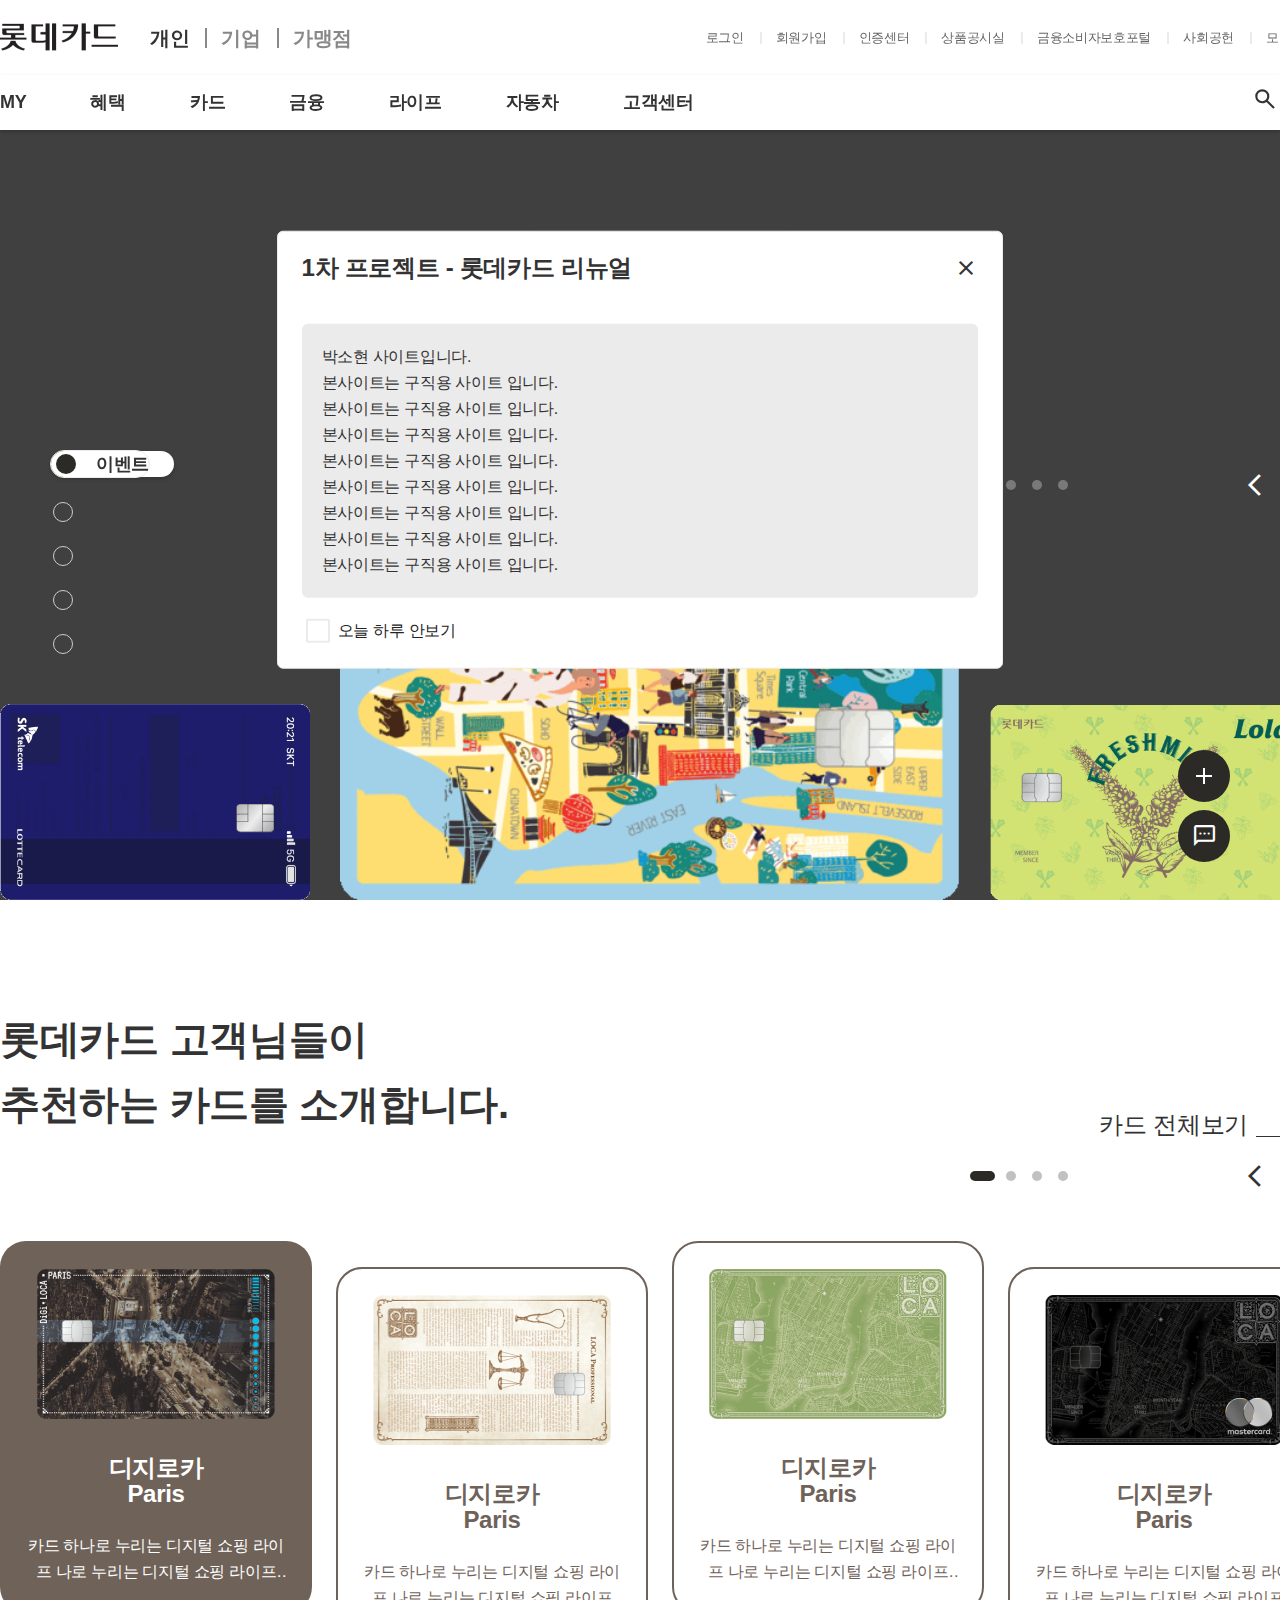
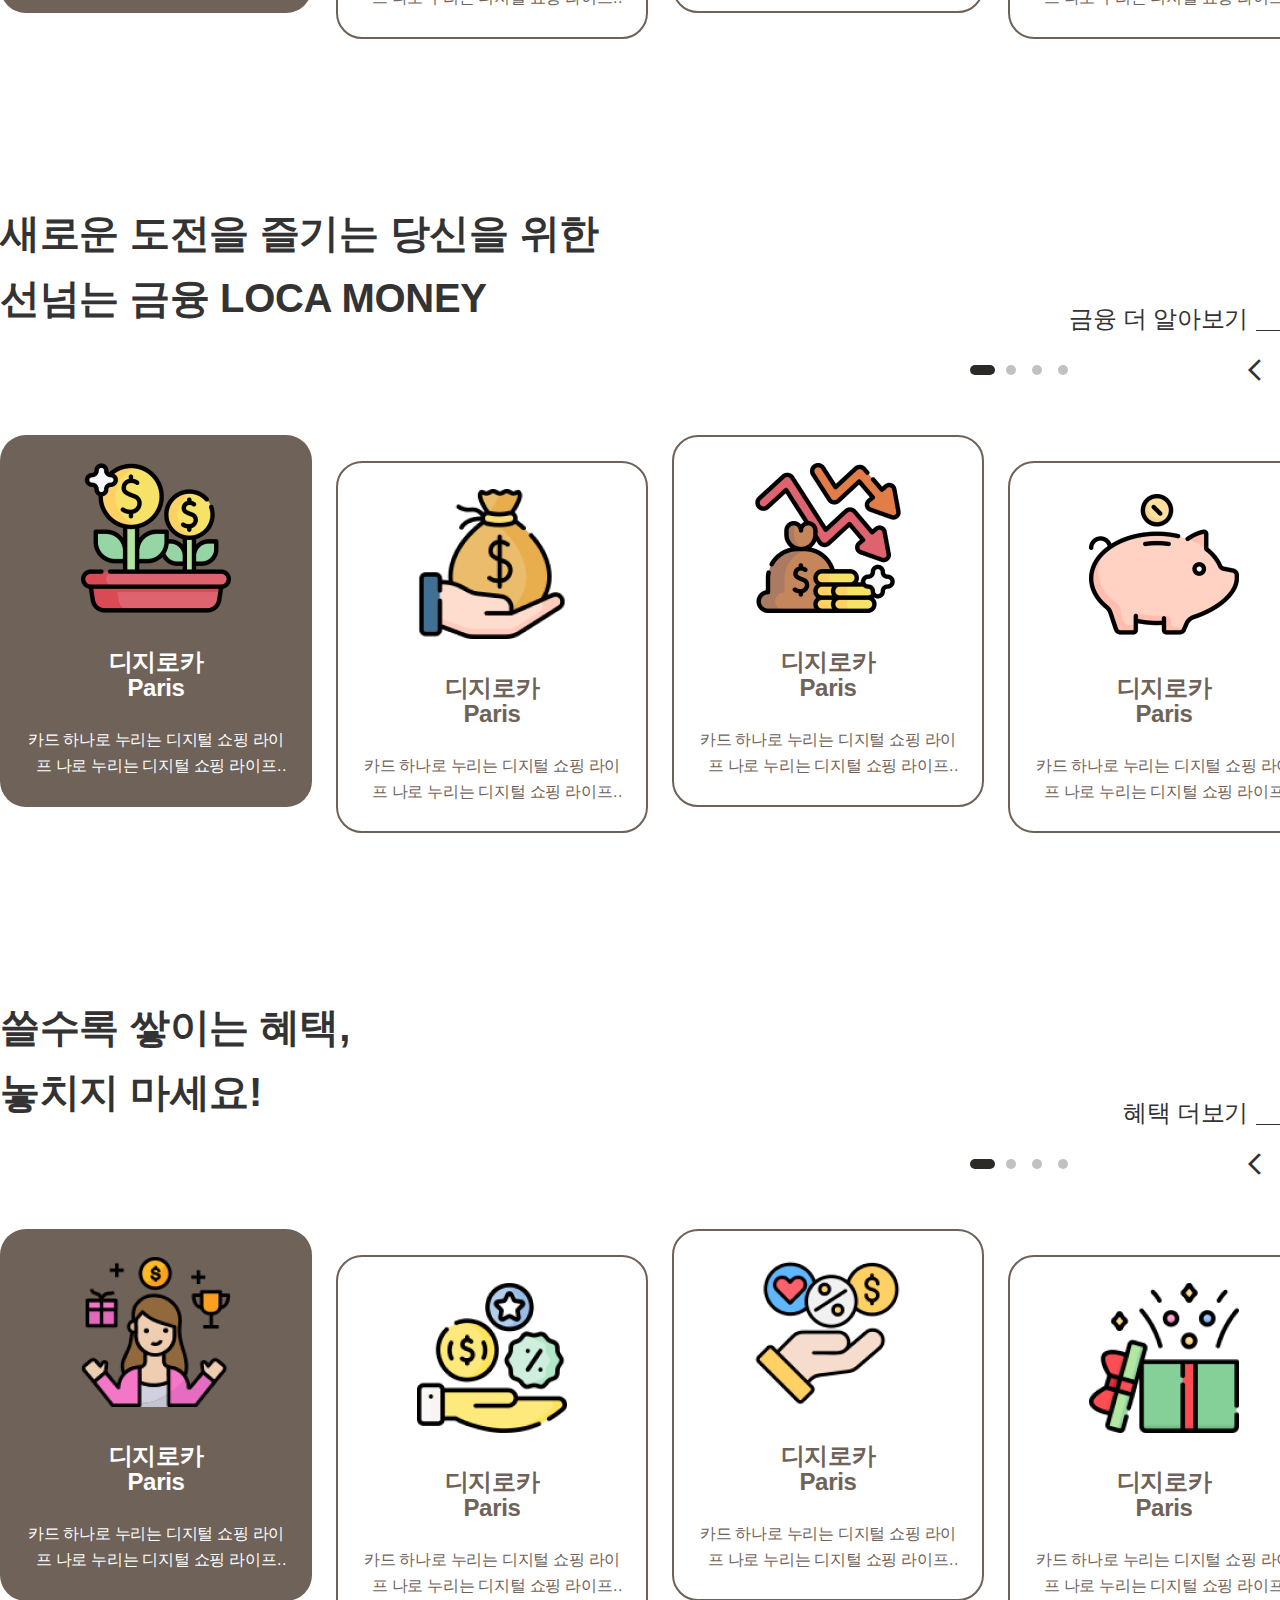
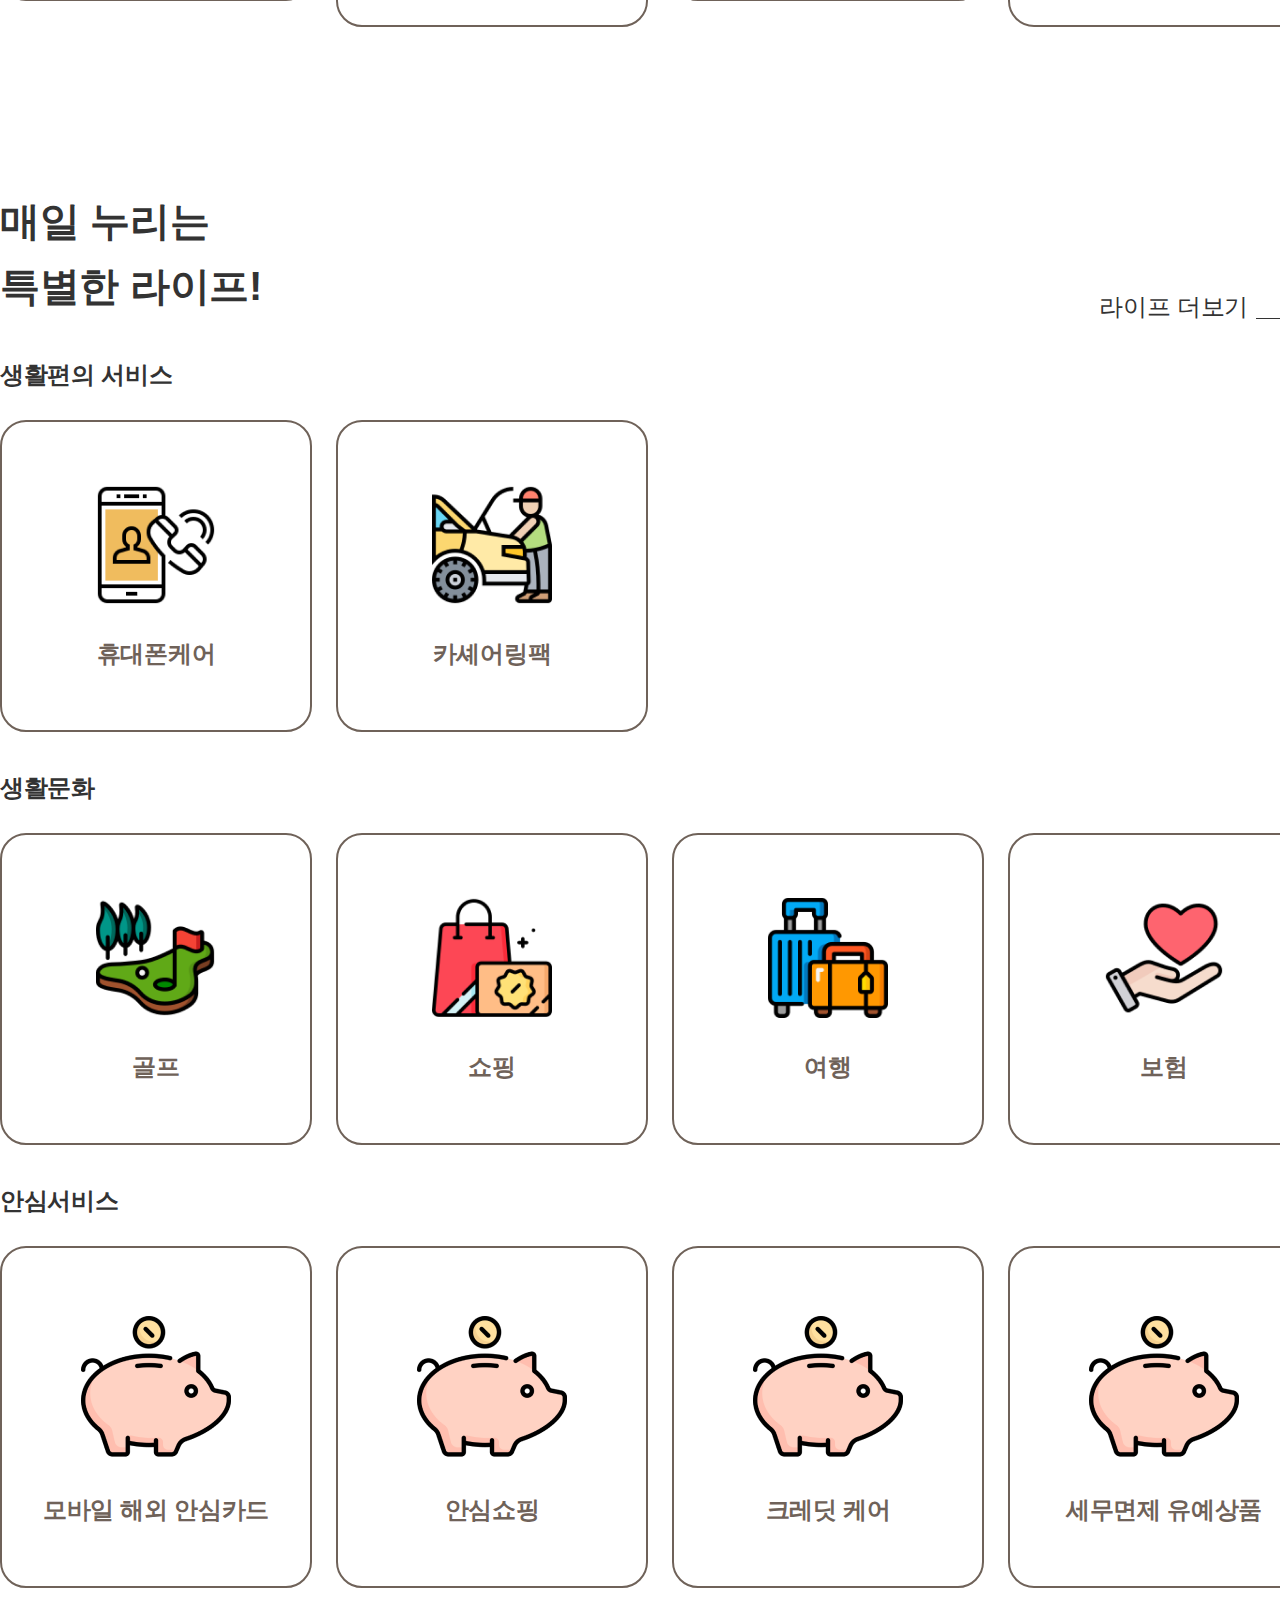
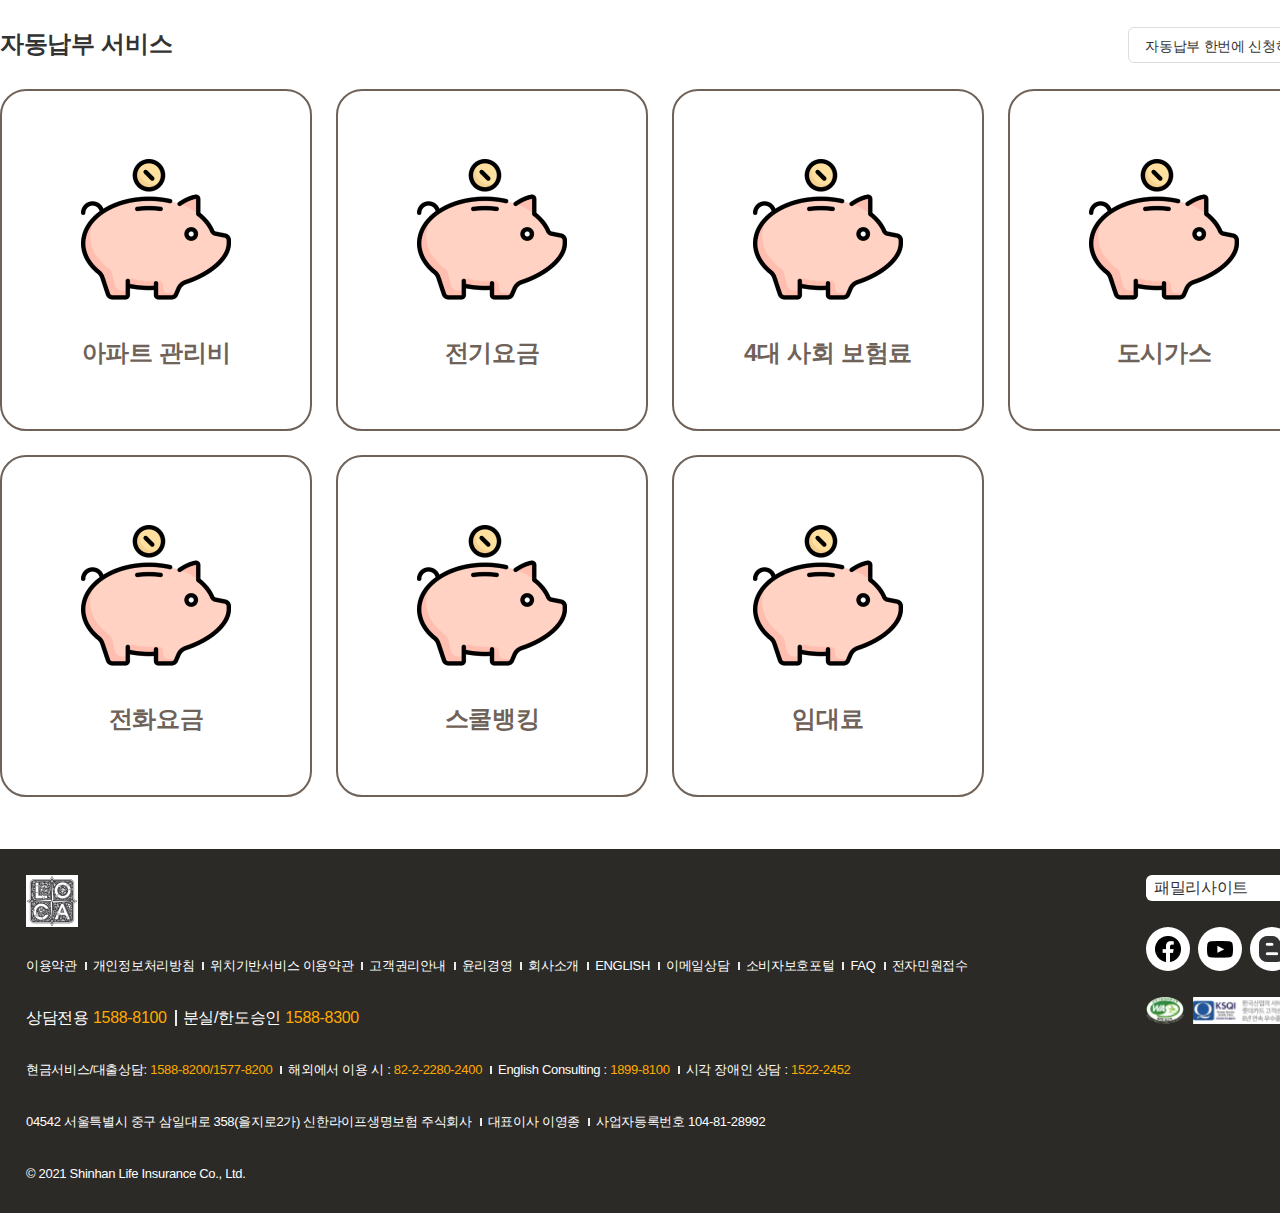
<file: index.html>
<!DOCTYPE html>
<html lang="ko">
<head>
  <meta charset="UTF-8">
  <meta name="viewport" content="width=device-width, initial-scale=1.0">
  <title>롯데카드</title>
  <link rel="stylesheet" href="css/reset.css">
  <link rel="stylesheet" href="css/layout.css">
  <link rel="stylesheet" href="css/common.css">
  <link rel="stylesheet" href="css/content.css">
  <link rel="stylesheet" href="https://fonts.googleapis.com/css2?family=Material+Symbols+Outlined:opsz,wght,FILL,GRAD@20..48,100..700,0..1,-50..200" />
  <script src="js/common.js" defer></script>
  <!-- 검색엔진 넣기 -->
  <!-- 파비콘 -->
  <link rel="apple-touch-icon" sizes="57x57" href="img/favi/apple-icon-57x57.png">
  <link rel="apple-touch-icon" sizes="60x60" href="img/favi/apple-icon-60x60.png">
  <link rel="apple-touch-icon" sizes="72x72" href="img/favi/apple-icon-72x72.png">
  <link rel="apple-touch-icon" sizes="76x76" href="img/favi/apple-icon-76x76.png">
  <link rel="apple-touch-icon" sizes="114x114" href="img/favi/apple-icon-114x114.png">
  <link rel="apple-touch-icon" sizes="120x120" href="img/favi/apple-icon-120x120.png">
  <link rel="apple-touch-icon" sizes="144x144" href="img/favi/apple-icon-144x144.png">
  <link rel="apple-touch-icon" sizes="152x152" href="img/favi/apple-icon-152x152.png">
  <link rel="apple-touch-icon" sizes="180x180" href="img/favi/apple-icon-180x180.png">
  <link rel="icon" type="image/png" sizes="192x192"  href="img/favi/android-icon-192x192.png">
  <link rel="icon" type="image/png" sizes="32x32" href="img/favi/favicon-32x32.png">
  <link rel="icon" type="image/png" sizes="96x96" href="img/favi/favicon-96x96.png">
  <link rel="icon" type="image/png" sizes="16x16" href="img/favi/favicon-16x16.png">
  <link rel="manifest" href="img/favi/manifest.json">
  <meta name="msapplication-TileColor" content="#ffffff">
  <meta name="msapplication-TileImage" content="img/favi/ms-icon-144x144.png">
  <meta name="theme-color" content="#ffffff">
</head>
<body> <!--all-menu 클래스 일 때 wrapper display:none; -->  <!--src-open 클래스 일 때 dim처리 --> 
  <div id="skipNavi">
    <a href="#main">본문 바로가기</a>
    <a href="#gnb">주메뉴 바로가기</a>
  </div>
  <!-- 쿠키팝업(s) -->
  <div class="pop-wrap open cookie" id="pop-wrap01" style="display:block;">
    <div class="popup">
      <div class="pop-contain">
        <div class="pop-cont">
          <div class="pop-head">
              <h1 class="tit">1차 프로젝트 - 롯데카드 리뉴얼</h1>
          </div>
          <div class="pop-body">
            <div class="inner">
              <p>박소현 사이트입니다.</p>
              <p>본사이트는 구직용 사이트 입니다.</p>
              <p>본사이트는 구직용 사이트 입니다.</p>
              <p>본사이트는 구직용 사이트 입니다.</p>
              <p>본사이트는 구직용 사이트 입니다.</p>
              <p>본사이트는 구직용 사이트 입니다.</p>
              <p>본사이트는 구직용 사이트 입니다.</p>
              <p>본사이트는 구직용 사이트 입니다.</p>
              <p>본사이트는 구직용 사이트 입니다.</p>
            </div>
            <div class="today-del-btn">
              <input type="checkbox" id="check">
              <label for="check">오늘 하루 안보기</label>
            </div>
          </div>
          <button type="button" class="btn-close" onclick="popupClose('#pop-wrap01')">
            <span class="blind">팝업 닫기</span>
            <span class="material-symbols-outlined ico-font" aria-hidden="true">
              close
            </span>
          </button>
        </div>
      </div>
    </div>
  </div>
  <!-- 쿠키팝업(e) -->
  <div class="wrapper"> 
    <!-- header (s) -->
    <header> <!--sticky 클래스 추가 되었을때 스크립트작업--> 
      <!-- header 상단 (s) -->
      <div class="top-area">
        <div class="top-wrap">
          <div class="left">
            <h1 class="logo">
              <a href="#">
                <span class="blind">롯데카드</span>
              </a>
            </h1>
            <ul class="business-list">
              <li class="on">  <!-- on 클래스 스크립트 작업 -->
                <a href="#">개인</a>
              </li>
              <li>
                <a href="#">기업</a>
              </li>
              <li>
                <a href="#">가맹점</a>
              </li>
              
            </ul>
          </div>
          <ul class="until-list">
            <li>
              <a href="#">로그인</a>
            </li>
            <li>
              <a href="#">회원가입</a>
            </li>
            <li>
              <a href="#">인증센터</a>
            </li>
            <li>
              <a href="#">상품공시실</a>
            </li>
            <li>
              <a href="#">금융소비자보호포털</a>
            </li>
            <li>
              <a href="#">사회공헌</a>
            </li>
            <li>
              <a href="#">모바일</a>
            </li>
          </ul>
        </div>
      </div>
      <!-- header 상단 (e) -->

      <!-- header 하단 (s) -->
      <div class="gnb-area" id="gnb">
        <nav class="gnb-wrap container">
          <ul class="menu-list">
            <li> <!-- on 클래스 들어 왔을 때 sub-area block-->
              <a href="#">MY</a>
              <!-- gnb 열렸을 떄 -->
              <div class="sub-area">
                <ul class="depth2-list">
                  <li>
                    <a href="#">이용한도</a>
                    <ul class="depth3-list">
                      <li>
                        <a href="#"></a>
                      </li>
                      <li>
                        <a href="#">이용한도 조회</a>
                      </li>
                      <li>
                        <a href="#">이용한도 상향</a>
                      </li>
                      <li>
                        <a href="#">이용한도 하향</a>
                      </li>
                      <li>
                        <a href="#">업종별 특별한도</a>
                      </li>
                      <li>
                        <a href="#">가족카드 이용한도 변경</a>
                      </li>
                    </ul>
                  </li>
                  <li>
                    <a href="#">이용내역</a>
                    <ul class="depth3-list">
                      <li>
                        <a href="#">이용내역(매출전표)</a>
                      </li>
                      <li>
                        <a href="#">이용대금명세서</a>
                      </li>
                      <li>
                        <a href="#">결제예정금액</a>
                      </li>
                      <li>
                        <a href="#">소득공제내역</a>
                      </li>
                      <li>
                        <a href="#">세금 신고용 이용내역</a>
                      </li>
                      <li>
                        <a href="#">교통ㆍ하이패스 이용내역</a>
                      </li>
                    </ul>
                  </li>
                  <li>
                    <a href="#">이용금액결제</a>
                    <ul class="depth3-list">
                      <li>
                        <a href="#">즉시결제</a>
                      </li>
                      <li>
                        <a href="#">결제대금 연기</a>
                      </li>
                      <li>
                        <a href="#">분할납부(할부전환)</a>
                      </li>
                      <li>
                        <a href="#">일부결제금액이월약정(리볼빙)</a>
                      </li>
                      <li>
                        <a href="#">포인트연계할부(세이브)</a>
                      </li>
                      <li>
                        <a href="#">가상계좌 신청ㆍ조회</a>
                      </li>
                      <li>
                        <a href="#">이용금액 입금내역</a>
                      </li>
                      <li>
                        <a href="#">포인트플러스 GRANDE카드 선결제</a>
                      </li>
                    </ul>
                  </li>
                  <li>
                    <a href="#">카드정보관리</a>
                    <ul class="depth3-list">
                      <li>
                        <a href="#">보유카드조회</a>
                      </li>
                      <li>
                        <a href="#">카드비밀번호 등록ㆍ변경</a>
                      </li>
                      <li>
                        <a href="#">명세서수령방법 변경</a>
                      </li>
                      <li>
                        <a href="#">결제일 변경</a>
                      </li>
                      <li>
                        <a href="#">결제계좌 변경</a>
                      </li>
                      <li>
                        <a href="#">카드해지신청</a>
                      </li>
                    </ul>
                  </li>
                  <li>
                    <a href="#">나의정보관리</a>
                    <ul class="depth3-list">
                      <li>
                        <a href="#">나의정보 조회ㆍ변경</a>
                      </li>
                      <li>
                        <a href="#">온라인회원탈퇴</a>
                      </li>
                      <li>
                        <a href="#">알림서비스</a>
                      </li>
                      <li>
                        <a href="#">고액결제알림</a>
                      </li>
                      <li>
                        <a href="#">알림 설정</a>
                      </li>
                    </ul>
                  </li>
                  <li>
                    <a href="#">가족카드조회</a>
                    <ul class="depth3-list">
                      <li>
                        <a href="#">이용내역(매출전표)</a>
                      </li>
                      <li>
                        <a href="#">교통ㆍ하이패스 이용내역</a>
                      </li>
                      <li>
                        <a href="#">가족카드 이용한도</a>
                      </li>
                      <li>
                        <a href="#">단기카드대출 신청</a>
                      </li>
                    </ul>
                  </li>
                </ul>
              </div>
            </li>
            <li>
              <a href="#">혜택</a>
              <div class="sub-area">
                <ul class="depth2-list">
                  <li>
                    <a href="#">TOUCH</a>
                  </li>
                  <li>
                    <a href="#">친구에게 카드추천(이벤트)</a>
                  </li>
                  <li>
                    <a href="#">이벤트</a>
                    <ul class="depth3-list">
                      <li>
                        <a href="#">진행 이벤트</a>
                      </li>
                      <li>
                        <a href="#">지난 이벤트</a>
                      </li>
                      <li>
                        <a href="#">이벤트 당첨확인</a>
                      </li>
                    </ul>
                  </li>
                  <li>
                    <a href="#">포인트·마일리지</a>
                    <ul class="depth3-list">
                      <li>
                        <a href="#">포인트 안내</a>
                      </li>
                      <li>
                        <a href="#">포인트 조회</a>
                      </li>
                      <li>
                        <a href="#">포인트 전환</a>
                      </li>
                      <li>
                        <a href="#">포인트 사용</a>
                      </li>
                      <li>
                        <a href="#">포인트 기부</a>
                      </li>
                      <li>
                        <a href="#">포인트 이용안내</a>
                      </li>
                    </ul>
                  </li>
                  <li>
                    <a href="#">롯데카드 혜택</a>
                    <ul class="depth3-list">
                      <li>
                        <a href="#">연간서비스이용내역</a>
                      </li>
                    </ul>
                  </li>
                  <li>
                    <a href="#">정부지원 혜택</a>
                    <ul class="depth3-list">
                      <li>
                        <a href="#">교육급여 학습특별지원금</a>
                      </li>
                      <li>
                        <a href="#">상생 소비지원금</a>
                      </li>
                      <li>
                        <a href="#">국가바우처</a>
                      </li>
                      <li>
                        <a href="#">경차유류세환급</a>
                      </li>
                    </ul>
                  </li>
                </ul>
              </div>
            </li>
            <li>
              <a href="#">카드</a>
              <div class="sub-area">
                <ul class="depth2-list">
                  <li>
                    <a href="#">브랜드카드</a>
                    <ul class="depth3-list">
                      <li>
                        <a href="#">디지로카 City Edition</a>
                      </li>
                      <li>
                        <a href="#">LOCA</a>
                      </li>
                      <li>
                        <a href="#">LOCA LIKIT</a>
                      </li>
                      <li>
                        <a href="#">I'm</a>
                      </li>
                      <li>
                        <a href="#">롯데백화점 AVENUEL카드</a>
                      </li>
                      <li>
                        <a href="#">Flex카드</a>
                      </li>
                    </ul>
                  </li>
                  <li>
                    <a href="#">카드신청</a>
                    <ul class="depth3-list">
                      <li>
                        <a href="#">프리미엄 카드</a>
                      </li>
                      <li>
                        <a href="#">신용카드</a>
                      </li>
                      <li>
                        <a href="#">제휴카드</a>
                      </li>
                      <li>
                        <a href="#">체크카드</a>
                      </li>
                      <li>
                        <a href="#">가족카드</a>
                      </li>
                      <li>
                        <a href="#">상품권·기프트카드</a>
                      </li>
                    </ul>
                  </li>
                  <li>
                    <a href="#">이용안내</a>
                    <ul class="depth3-list">
                      <li>
                        <a href="#">카드신청</a>
                      </li>
                      <li>
                        <a href="#">신청내역ㆍ배송 조회</a>
                      </li>
                      <li>
                        <a href="#">잔액ㆍ이용내역 조회</a>
                      </li>
                      <li>
                        <a href="#">환불ㆍ포인트전환ㆍ기부</a>
                      </li>
                      <li>
                        <a href="#">인터넷사용ㆍ소득공제 등록</a>
                      </li>
                      <li>
                        <a href="#">티니패스 카드(용돈카드)</a>
                      </li>
                    </ul>
                  </li>
                  <li>
                    <a href="#">카드 발급·수령</a>
                    <ul class="depth3-list">
                      <li>
                        <a href="#">발급안내</a>
                      </li>
                      <li>
                        <a href="#">발급상황 조회</a>
                      </li>
                      <li>
                        <a href="#">카드 사용등록</a>
                      </li>
                      <li>
                        <a href="#">이용안내</a>
                      </li>
                    </ul>
                  </li>
                </ul>
              </div>
            </li>
            <li>
              <a href="#">금융</a>
              <div class="sub-area">
                <ul class="depth2-list">
                  <li>
                    <a href="#">LOCA MONEY-단기카드대출</a>
                    <ul class="depth3-list">
                      <li>
                        <a href="#">이용안내</a>
                      </li>
                      <li>
                        <a href="#">신청</a>
                      </li>
                      <li>
                        <a href="#">신청결과조회</a>
                      </li>
                    </ul>
                  </li>
                  <li>
                    <a href="#">LOCA MONEY-장기카드대출</a>
                    <ul class="depth3-list">
                      <li>
                        <a href="#">이용안내</a>
                      </li>
                      <li>
                        <a href="#">신청</a>
                      </li>
                      <li>
                        <a href="#">신청결과조회</a>
                      </li>
                    </ul>
                  </li>
                  <li>
                    <a href="#">LOCA MONEY-마이너스카드</a>
                    <ul class="depth3-list">
                      <li>
                        <a href="#">정보조회</a>
                      </li>
                    </ul>
                  </li>
                  <li>
                    <a href="#">일부결제금액이월약정(리볼빙)</a>
                    <ul class="depth3-list">
                      <li>
                        <a href="#">이용안내</a>
                      </li>
                      <li>
                        <a href="#">신청</a>
                      </li>
                      <li>
                        <a href="#">정보조회·변경·해지</a>
                      </li>
                      <li>
                        <a href="#">수수료납부조회</a>
                      </li>
                    </ul>
                  </li>
                  <li>
                    <a href="#">신용대출</a>
                    <ul class="depth3-list">
                      <li>
                        <a href="#">대출내역조회</a>
                      </li>
                    </ul>
                  </li>
                  <li>
                    <a href="#">할부금융</a>
                    <ul class="depth3-list">
                      <li>
                        <a href="#">일반대출</a>
                      </li>
                      <li>
                        <a href="#">공공임대 전세대출</a>
                      </li>
                      <li>
                        <a href="#">스탁론</a>
                      </li>
                    </ul>
                  </li>
                </ul>
              </div>
            </li>
            <li>
              <a href="#">라이프</a>
              <div class="sub-area">
                <ul class="depth2-list">
                  <li>
                    <a href="#">생활문화 서비스</a>
                    <ul class="depth3-list">
                      <li>
                        <a href="#">쇼핑</a>
                      </li>
                      <li>
                        <a href="#">여행</a>
                      </li>
                      <li>
                        <a href="#">보험</a>
                      </li>
                    </ul>
                  </li>
                  <li>
                    <a href="#">요금납부 서비스</a>
                    <ul class="depth3-list">
                      <li>
                        <a href="#">자동납부</a>
                      </li>
                    </ul>
                  </li>
                  <li>
                    <a href="#">프리미엄 서비스</a>
                    <ul class="depth3-list">
                      <li>
                        <a href="#">모빌리티팩</a>
                      </li>
                      <li>
                        <a href="#">컬쳐DC</a>
                      </li>
                      <li>
                        <a href="#">휴대폰케어</a>
                      </li>
                      <li>
                        <a href="#">안심쇼핑</a>
                      </li>
                      <li>
                        <a href="#">올마이카</a>
                      </li>
                    </ul>
                  </li>
                  <li>
                    <a href="#">편의 서비스</a>
                    <ul class="depth3-list">
                      <li>
                        <a href="#">채무면제ㆍ유예상품</a>
                      </li>
                      <li>
                        <a href="#">카드본인확인서비스</a>
                      </li>
                      <li>
                        <a href="#">서울시 버스노선변경 알림</a>
                      </li>
                    </ul>
                  </li>
                  <li>
                    <a href="#">해외이용 서비스</a>
                    <ul class="depth3-list">
                      <li>
                        <a href="#">해외이용 안심설정</a>
                      </li>
                      <li>
                        <a href="#">해외 원화승인 차단</a>
                      </li>
                      <li>
                        <a href="#">해외이용 사전할부예약</a>
                      </li>
                      <li>
                        <a href="#">모바일해외안심카드</a>
                      </li>
                    </ul>
                  </li>
                  <li>
                    <a href="#">LIFE ZINE</a>
                  </li>
                </ul>
              </div>
            </li>
            <li>
              <a href="#">자동차</a>
              <div class="sub-area">
                <ul class="depth2-list">
                  <li>
                    <a href="#">신차일시불</a>
                  </li>
                  <li>
                    <a href="#">오토할부</a>
                  </li>
                  <li>
                    <a href="#">카드할부</a>
                  </li>
                </ul>
              </div>
            </li>
            <li>
              <a href="#">고객센터</a>
              <div class="sub-area">
                <ul class="depth2-list">
                  <li>
                    <a href="#">자주 하는 질문(FAQ)</a>
                    <ul class="depth3-list">
                      <li>
                        <a href="#">이메일상담</a>
                      </li>
                      <li>
                        <a href="#">상담내역조회</a>
                      </li>
                      <li>
                        <a href="#">장애인 회원 상담 안내</a>
                      </li>
                    </ul>
                  </li>
                  <li>
                    <a href="#">분실신고</a>
                    <ul class="depth3-list">
                      <li>
                        <a href="#">분실신고 해제</a>
                      </li>
                      <li>
                        <a href="#">타사카드 분실신고 조회</a>
                      </li>
                      <li>
                        <a href="#">카드 재발급</a>
                      </li>
                    </ul>
                  </li>
                  <li>
                    <a href="#">이용안내</a>
                    <ul class="depth3-list">
                      <li>
                        <a href="#">웹사이트 보안프로그램</a>
                      </li>
                      <li>
                        <a href="#">카드센터 안내</a>
                      </li>
                      <li>
                        <a href="#">ARS번호 이용안내</a>
                      </li>
                      <li>
                        <a href="#">교통카드</a>
                      </li>
                      <li>
                        <a href="#">이용약관</a>
                      </li>
                    </ul>
                  </li>
                  <li>
                    <a href="#">로카페이</a>
                    <ul class="depth3-list">
                      <li>
                        <a href="#">로카페이 이용안내</a>
                      </li>
                    </ul>
                  </li>
                  <li>
                    <a href="#">결제 서비스</a>
                    <ul class="depth3-list">
                      <li>
                        <a href="#">간편결제</a>
                      </li>
                      <li>
                        <a href="#">일반결제</a>
                      </li>
                      <li>
                        <a href="#">핸드페이</a>
                      </li>
                    </ul>
                  </li>
                  <li>
                    <a href="#">개인신용정보 관리보호</a>
                  </li>
                  <li>
                    <a href="#">금융소비자보호포털</a>
                  </li>
                  <li>
                    <a href="#">할부철회 · 항변 신청</a>
                  </li>
                  <li>
                    <a href="#">공지사항</a>
                  </li>
                  <li>
                    <a href="#">제증명발급</a>
                    <ul class="depth3-list">
                      <li>
                        <a href="#">부채증명서 발급 신청</a>
                      </li>
                      <li>
                        <a href="#">증명서 발급내역</a>
                      </li>
                    </ul>
                  </li>
                </ul>
              </div>
            </li>
          </ul>

          <ul class="ico-btn-list">
            <li>
              <button type="button" class="btn-search">
                <span class="blind">검색</span>
                <span class="material-symbols-outlined" aria-hidden="true">
                  search
                </span>
              </button>
              <button type="button" class="btn-search-close">
                <span class="blind">닫기</span>
                <span class="material-symbols-outlined" aria-hidden="true">
                  close
                </span>
              </button>
            </li>
            <li>
              <button type="button" class="btn-all-menu">
                <span class="blind">전체메뉴</span>
                <span class="material-symbols-outlined" aria-hidden="true">
                  menu
                </span>
              </button>
            </li>
          </ul>
        </nav>
      </div>
      <!-- header 하단 (e) -->

      <!-- 검색 영역 (s) -->
      <div class="search-contain">
        <div class="container"> <!--가운데 정렬 클래스명 변수 지정-->
          <div class="search-area">
            <div class="search-bar">
              <div class="ipt-wrap">
                <input type="text" class="ipt" id="search-ipt" title="검색어" placeholder="검색어를 입력해주세요.">
                <button type="button" class="ico-btn-del" id="search-btn-del">
                  <span class="material-symbols-outlined ico-font" aria-hidden="true">
                    close
                  </span>
                  <span class="blind">해당 입력 필드 값 삭제</span>
                </button>
              </div>
              <button class="ico-btn-search">
                <span class="material-symbols-outlined ico-font" aria-hidden="true">
                  search
                </span>
                <span class="blind">검색</span>
              </button>
            </div>
            <ul class="search-results" id="search-results"></ul>
          </div>
          <div class="search-suggest-area">
            <div class="recom-search">
              <strong class="tit">추천검색어</strong>
              <ol class="num-list round">
                <li>신용카드</li>
                <li>신용카드</li>
                <li>신용카드</li>
                <li>신용카드</li>
                <li>신용카드</li>
                <li>신용카드</li>
                <li>신용카드</li>
                <li>신용카드</li>
                <li>신용카드</li>
                <li>신용카드</li>
              </ol>
            </div>
            <div class="real-time-search">
              <strong class="tit">실시간검색어</strong>
              <ol class="num-list time">
                <li>
                  <a href="#" class="block">
                    <span>한도</span>
                    <span class="state same">
                      <span class="blind">순위 동일</span>
                    </span>
                  </a>
                </li>
                <li>
                  <a href="#" class="block">
                    <span>한도</span>
                    <span class="state increase">
                      <span class="blind">순위 상승</span>
                    </span>
                  </a>
                </li>
                <li>
                  <a href="#" class="block">
                    <span>한도</span>
                    <span class="state descent">
                      <span class="blind">순위 하강</span>
                    </span>
                  </a>
                </li>
                <li>
                  <a href="#" class="block">
                    <span>한도</span>
                    <span class="state same">
                      <span class="blind">순위 동일</span>
                    </span>
                  </a>
                </li>
                <li>
                  <a href="#" class="block">
                    <span>한도</span>
                    <span class="state same">
                      <span class="blind">순위 동일</span>
                    </span>
                  </a>
                </li>
                <li>
                  <a href="#" class="block">
                    <span>한도</span>
                    <span class="state same">
                      <span class="blind">순위 동일</span>
                    </span>
                  </a>
                </li>
                <li>
                  <a href="#" class="block">
                    <span>한도</span>
                    <span class="state same">
                      <span class="blind">순위 동일</span>
                    </span>
                  </a>
                </li>
                <li>
                  <a href="#" class="block">
                    <span>한도</span>
                    <span class="state same">
                      <span class="blind">순위 동일</span>
                    </span>
                  </a>
                </li>
                <li>
                  <a href="#" class="block">
                    <span>한도</span>
                    <span class="state same">
                      <span class="blind">순위 동일</span>
                    </span>
                  </a>
                </li>
                <li>
                  <a href="#" class="block">
                    <span>한도</span>
                    <span class="state same">
                      <span class="blind">순위 동일</span>
                    </span>
                  </a>
                </li>
              </ol>
            </div>
          </div>
        </div>
      </div>
      <!-- 검색 영역 (e) -->
    </header>
    <!-- header (e) -->
    <main id="main">
      <nav class="scroll-navi">
        <ul class="menu-list">
          <li class="on">
              <a href="#section-1">
                <span>이벤트</span>
              </a>
          </li>
          <li>
            <a href="#section-2">
              <span class="blind">카드</span>
            </a>
          </li>
          <li>
            <a href="#section-3">
              <span class="blind">금융</span>
            </a>
          </li>
          <li>
            <a href="#section-4">
              <span class="blind">혜택</span>
            </a>
          </li>
          <li>
            <a href="#section-5">
              <span class="blind">라이프</span>
            </a>
          </li>
        </ul>
      </nav>

      <div class="section full" id="section-1">
        <div class="slide-wrapper main-bnr">
          <div class="card-info">
            카드이벤트정보
          </div>
          <ul class="slide-list">
            <li> <!--active 클래스 들어왔을 때 -->
              <a href="#" class="main-con">
                <div class="info">
                  <h2 class="tit">LOTTECARD 신규 발급 이벤트1</h2>
                  <p class="desc">롯데카드 첫 발급고객, 연회비 100% 캐시백</p>
                </div>
                <div class="img-wrap">
                  <img src="img/img_bnr_card_01.gif" alt="">
                </div>
              </a>
            </li>
            <li> 
              <a href="#" class="main-con">
                <div class="info">
                  <h2 class="tit">LOTTECARD 신규 발급 이벤트2</h2>
                  <p class="desc">롯데카드 첫 발급고객, 연회비 100% 캐시백</p>
                </div>
                <div class="img-wrap">
                  <img src="img/img_bnr_card_02.gif" alt="">
                </div>
              </a>
            </li>
            <li> 
              <a href="#" class="main-con">
                <div class="info">
                  <h2 class="tit">LOTTECARD 신규 발급 이벤트3</h2>
                  <p class="desc">롯데카드 첫 발급고객, 연회비 100% 캐시백</p>
                </div>
                <div class="img-wrap">
                  <img src="img/img_bnr_card_03.gif" alt="">
                </div>
              </a>
            </li>
            <li> 
              <a href="#" class="main-con">
                <div class="info">
                  <h2 class="tit">LOTTECARD 신규 발급 이벤트4</h2>
                  <p class="desc">롯데카드 첫 발급고객, 연회비 100% 캐시백</p>
                </div>
                <div class="img-wrap">
                  <img src="img/img_bnr_card_04.gif" alt="">
                </div>
              </a>
            </li>
            <li> 
              <a href="#" class="main-con">
                <div class="info">
                  <h2 class="tit">LOTTECARD 신규 발급 이벤트5</h2>
                  <p class="desc">롯데카드 첫 발급고객, 연회비 100% 캐시백</p>
                </div>
                <div class="img-wrap">
                  <img src="img/img_bnr_card_05.gif" alt="">
                </div>
              </a>
          </ul>
          <div class="btn-area white"> <!--white 클래스 배너에서만 넣기-->
            <button type="button" class="prev-btn">
              <span class="blind">이전버튼</span>
              <span class="material-symbols-outlined ico-font" aria-hidden="true">
                arrow_back_ios
              </span>
            </button>
            <button type="button" class="next-btn">
              <span class="blind">다음버튼</span>
              <span class="material-symbols-outlined ico-font" aria-hidden="true">
                arrow_forward_ios
              </span>
            </button>
          </div>
          <div class="control-area white"> <!--white 클래스 배너에서만 넣기-->
            <div class="indicator">
              <button type="button" class="bullet active">
                <span class="blind">첫번쨰 슬라이드</span>  <!-- blind 스크립트로 넣어야함 -->
              </button>
              <button type="button" class="bullet"> <!-- active 스크립트 작업해야함 -->
                <span class="blind">두번째 슬라이드</span>
              </button>
              <button type="button" class="bullet">
                <span class="blind">세번째 슬라이드</span>
              </button>
              <button type="button" class="bullet">
                <span class="blind">네번째 슬라이드</span>
              </button>
              <button type="button" class="bullet">
                <span class="blind">다섯번째 슬라이드</span>
              </button>
            </div>
            <button type="button" class="stop">
              <span class="blind">정지</span>
            </button>
            <button type="button" class="play">
              <span class="blind">재생</span>
            </button>
          </div>
        </div>
      </div>

      <div class="section container" id="section-2">
        <div class="inner">
          <div class="tit-area main"> 
            <h2 class="main-tit">롯데카드 고객님들이 <br> 추천하는 카드를 소개합니다.</h2>
          </div>
          
          <div class="slide-wrapper">
            <div class="slide-items">
              <ul class="slide-list item-list card ani">
                <li class="on">
                  <a href="#" class="info-box">
                    <div class="img-wrap">
                      <img src="img/img_card_01.png" alt="">
                    </div> 
                    <div class="info">
                      <strong class="tit"><span class="blind">카드명</span>디지로카<br> Paris</strong>
                      <p class="desc">카드 하나로 누리는 디지털 쇼핑 라이프 나로 누리는 디지털 쇼핑 라이프 카드 하나로 누리는 디지털 쇼핑 라이프 나로 누리는 디지털 쇼핑 라이프</p>
                    </div>
                  </a>
                  <div class="link-btn-area">
                    <button type="button" class="btn-link-card">카드비교함 담기</button>
                  </div>
                </li>
                <li> <!-- on클래스 스크립트 작업  / li:hover시 on클래스 빠짐 -->
                  <a href="#" class="info-box">
                    <div class="img-wrap">
                      <img src="img/img_card_02.png" alt=""> 
                    </div>
                    <div class="info">
                      <strong class="tit"><span class="blind">카드명</span>디지로카<br> Paris</strong>
                      <p class="desc">카드 하나로 누리는 디지털 쇼핑 라이프 나로 누리는 디지털 쇼핑 라이프 카드 하나로 누리는 디지털 쇼핑 라이프 나로 누리는 디지털 쇼핑 라이프</p>
                    </div>
                  </a>
                  <div class="link-btn-area">
                    <button type="button" class="btn-link-card">카드비교함 담기</button>
                  </div>
                </li>
                <li>
                  <a href="#" class="info-box">
                    <div class="img-wrap">
                      <img src="img/img_card_03.png" alt="">
                    </div>
                    <div class="info">
                      <strong class="tit"><span class="blind">카드명</span>디지로카<br> Paris</strong>
                      <p class="desc">카드 하나로 누리는 디지털 쇼핑 라이프 나로 누리는 디지털 쇼핑 라이프 카드 하나로 누리는 디지털 쇼핑 라이프 나로 누리는 디지털 쇼핑 라이프</p>
                    </div>
                  </a>
                  <div class="link-btn-area">
                    <button type="button" class="btn-link-card">카드비교함 담기</button>
                  </div>
                </li>
                <li>
                  <a href="#" class="info-box">
                    <div class="img-wrap">
                      <img src="img/img_card_04.png" alt=""> 
                    </div>
                    <div class="info">
                      <strong class="tit"><span class="blind">카드명</span>디지로카<br> Paris</strong>
                      <p class="desc">카드 하나로 누리는 디지털 쇼핑 라이프 나로 누리는 디지털 쇼핑 라이프 카드 하나로 누리는 디지털 쇼핑 라이프 나로 누리는 디지털 쇼핑 라이프</p>
                    </div>
                  </a>
                  <div class="link-btn-area">
                    <button type="button" class="btn-link-card">카드비교함 담기</button>
                  </div>
                </li>
              </ul>
              <div class="btn-area">
                <button type="button" class="prev-btn">
                  <span class="blind">이전버튼</span>
                  <span class="material-symbols-outlined" aria-hidden="true">
                    arrow_back_ios
                  </span>
                </button>
                <button type="button" class="next-btn">
                  <span class="blind">다음버튼</span>
                  <span class="material-symbols-outlined" aria-hidden="true">
                    arrow_forward_ios
                  </span>
                </button>
              </div>
              <div class="control-area">
                <div class="indicator">
                  <button type="button" class="bullet active">
                    <span class="blind">첫번쨰 슬라이드</span>  <!-- blind 스크립트로 넣어야함 -->
                  </button>
                  <button type="button" class="bullet"> <!-- active 스크립트 작업해야함 -->
                    <span class="blind">두번째 슬라이드</span>
                  </button>
                  <button type="button" class="bullet">
                    <span class="blind">세번째 슬라이드</span>
                  </button>
                  <button type="button" class="bullet">
                    <span class="blind">네번째 슬라이드</span>
                  </button>
                </div>
                <button type="button" class="stop">
                  <span class="blind">정지</span>
                </button>
                <button type="button" class="play">
                  <span class="blind">재생</span>
                </button>
              </div>
            </div>
          </div>

          <div class="link-area">
            <a href="#" class="links">카드 전체보기</a>
          </div>
        </div>
      </div>

      <div class="section container" id="section-3">
        <div class="inner">
          <div class="tit-area main"> 
            <h2 class="main-tit">새로운 도전을 즐기는 당신을 위한 <br> 선넘는 금융 LOCA MONEY</h2>
          </div>
          
          <div class="slide-wrapper">
            <div class="slide-items">
              <ul class="slide-list item-list ani">
                <li class="on">
                  <a href="#" class="info-box">
                    <div class="img-wrap">
                      <img src="img/img_loan_01.png" alt="">
                    </div> 
                    <div class="info">
                      <strong class="tit"><span class="blind">카드명</span>디지로카<br> Paris</strong>
                      <p class="desc">카드 하나로 누리는 디지털 쇼핑 라이프 나로 누리는 디지털 쇼핑 라이프 카드 하나로 누리는 디지털 쇼핑 라이프 나로 누리는 디지털 쇼핑 라이프</p>
                    </div>
                  </a>
                </li>
                <li> <!-- on클래스 스크립트 작업  / li:hover시 on클래스 빠짐 -->
                  <a href="#" class="info-box">
                    <div class="img-wrap">
                      <img src="img/img_loan_02.png" alt="">
                    </div>
                    <div class="info">
                      <strong class="tit"><span class="blind">카드명</span>디지로카<br> Paris</strong>
                      <p class="desc">카드 하나로 누리는 디지털 쇼핑 라이프 나로 누리는 디지털 쇼핑 라이프 카드 하나로 누리는 디지털 쇼핑 라이프 나로 누리는 디지털 쇼핑 라이프</p>
                    </div>
                  </a>
                </li>
                <li>
                  <a href="#" class="info-box">
                    <div class="img-wrap">
                      <img src="img/img_loan_03.png" alt="">
                    </div>
                    <div class="info">
                      <strong class="tit"><span class="blind">카드명</span>디지로카<br> Paris</strong>
                      <p class="desc">카드 하나로 누리는 디지털 쇼핑 라이프 나로 누리는 디지털 쇼핑 라이프 카드 하나로 누리는 디지털 쇼핑 라이프 나로 누리는 디지털 쇼핑 라이프</p>
                    </div>
                  </a>
                </li>
                <li>
                  <a href="#" class="info-box">
                    <div class="img-wrap">
                      <img src="img/img_loan_04.png" alt="">
                    </div>
                    <div class="info">
                      <strong class="tit"><span class="blind">카드명</span>디지로카<br> Paris</strong>
                      <p class="desc">카드 하나로 누리는 디지털 쇼핑 라이프 나로 누리는 디지털 쇼핑 라이프 카드 하나로 누리는 디지털 쇼핑 라이프 나로 누리는 디지털 쇼핑 라이프</p>
                    </div>
                  </a>
                </li>
              </ul>
              <div class="btn-area">
                <button type="button" class="prev-btn">
                  <span class="blind">이전버튼</span>
                  <span class="material-symbols-outlined" aria-hidden="true">
                    arrow_back_ios
                  </span>
                </button>
                <button type="button" class="next-btn">
                  <span class="blind">다음버튼</span>
                  <span class="material-symbols-outlined" aria-hidden="true">
                    arrow_forward_ios
                  </span>
                </button>
              </div>
              <div class="control-area">
                <div class="indicator">
                  <button type="button" class="bullet active">
                    <span class="blind">첫번쨰 슬라이드</span>  <!-- blind 스크립트로 넣어야함 -->
                  </button>
                  <button type="button" class="bullet"> <!-- active 스크립트 작업해야함 -->
                    <span class="blind">두번째 슬라이드</span>
                  </button>
                  <button type="button" class="bullet">
                    <span class="blind">세번째 슬라이드</span>
                  </button>
                  <button type="button" class="bullet">
                    <span class="blind">네번째 슬라이드</span>
                  </button>
                </div>
                <button type="button" class="stop">
                  <span class="blind">정지</span>
                </button>
                <button type="button" class="play">
                  <span class="blind">재생</span>
                </button>
              </div>
            </div>
          </div>

          <div class="link-area">
            <a href="#" class="links">금융 더 알아보기</a>
          </div>
        </div>
      </div>

      <div class="section container" id="section-4">
        <div class="inner">
          <div class="tit-area main ani"> 
            <h2 class="main-tit">쓸수록 쌓이는 혜택, <br> 놓치지 마세요!</h2>
          </div>
          <div class="slide-wrapper">
            <div class="slide-items">
              <ul class="slide-list item-list ani">
                <li class="on">
                  <a href="#" class="info-box">
                    <div class="img-wrap">
                      <img src="img/img_benefit_01.png" alt="">
                    </div> 
                    <div class="info">
                      <strong class="tit"><span class="blind">카드명</span>디지로카<br> Paris</strong>
                      <p class="desc">카드 하나로 누리는 디지털 쇼핑 라이프 나로 누리는 디지털 쇼핑 라이프 카드 하나로 누리는 디지털 쇼핑 라이프 나로 누리는 디지털 쇼핑 라이프</p>
                    </div>
                  </a>
                </li>
                <li> <!-- on클래스 스크립트 작업  / li:hover시 on클래스 빠짐 -->
                  <a href="#" class="info-box">
                    <div class="img-wrap">
                      <img src="img/img_benefit_02.png" alt=""> 
                    </div>
                    <div class="info">
                      <strong class="tit"><span class="blind">카드명</span>디지로카<br> Paris</strong>
                      <p class="desc">카드 하나로 누리는 디지털 쇼핑 라이프 나로 누리는 디지털 쇼핑 라이프 카드 하나로 누리는 디지털 쇼핑 라이프 나로 누리는 디지털 쇼핑 라이프</p>
                    </div>
                  </a>
                </li>
                <li>
                  <a href="#" class="info-box">
                    <div class="img-wrap">
                      <img src="img/img_benefit_03.png" alt="">
                    </div>
                    <div class="info">
                      <strong class="tit"><span class="blind">카드명</span>디지로카<br> Paris</strong>
                      <p class="desc">카드 하나로 누리는 디지털 쇼핑 라이프 나로 누리는 디지털 쇼핑 라이프 카드 하나로 누리는 디지털 쇼핑 라이프 나로 누리는 디지털 쇼핑 라이프</p>
                    </div>
                  </a>
                </li>
                <li>
                  <a href="#" class="info-box">
                    <div class="img-wrap">
                      <img src="img/img_benefit_04.png" alt="">
                    </div>
                    <div class="info">
                      <strong class="tit"><span class="blind">카드명</span>디지로카<br> Paris</strong>
                      <p class="desc">카드 하나로 누리는 디지털 쇼핑 라이프 나로 누리는 디지털 쇼핑 라이프 카드 하나로 누리는 디지털 쇼핑 라이프 나로 누리는 디지털 쇼핑 라이프</p>
                    </div>
                  </a>
                </li>
              </ul>
              <div class="btn-area">
                <button type="button" class="prev-btn">
                  <span class="blind">이전버튼</span>
                  <span class="material-symbols-outlined" aria-hidden="true">
                    arrow_back_ios
                  </span>
                </button>
                <button type="button" class="next-btn">
                  <span class="blind">다음버튼</span>
                  <span class="material-symbols-outlined" aria-hidden="true">
                    arrow_forward_ios
                  </span>
                </button>
              </div>
              <div class="control-area">
                <div class="indicator">
                  <button type="button" class="bullet active">
                    <span class="blind">첫번쨰 슬라이드</span>  <!-- blind 스크립트로 넣어야함 -->
                  </button>
                  <button type="button" class="bullet"> <!-- active 스크립트 작업해야함 -->
                    <span class="blind">두번째 슬라이드</span>
                  </button>
                  <button type="button" class="bullet">
                    <span class="blind">세번째 슬라이드</span>
                  </button>
                  <button type="button" class="bullet">
                    <span class="blind">네번째 슬라이드</span>
                  </button>
                </div>
                <button type="button" class="stop">
                  <span class="blind">정지</span>
                </button>
                <button type="button" class="play">
                  <span class="blind">재생</span>
                </button>
              </div>
            </div>
          </div>
          <div class="link-area">
            <a href="#" class="links">혜택 더보기</a>
          </div>
        </div>
      </div>

      <div class="section container" id="section-5">
        <div class="inner">
          <div class="tit-area main"> 
            <h2 class="main-tit">매일 누리는 <br> 특별한 라이프!</h2>
          </div>

          <div class="tit-area sub">
            <h3 class="sub-tit">생활편의 서비스</h3>
          </div>
          <ul class="item-list">
            <li>
              <a href="#" class="info-box">
                <div class="img-wrap">
                  <img src="img/img_life_01_01.png" alt="">
                </div> 
                <div class="info">
                  <strong class="tit">휴대폰케어</strong>
                </div>
              </a>
            </li>
            <li> <!-- on클래스 스크립트 작업  / li:hover시 on클래스 빠짐 -->
              <a href="#" class="info-box">
                <div class="img-wrap">
                  <img src="img/img_life_01_02.png" alt=""> 
                </div>
                <div class="info">
                  <strong class="tit">카셰어링팩</strong>
                </div>
              </a>
            </li>
          </ul>

          <div class="tit-area sub">
            <h3 class="sub-tit">생활문화</h3>
          </div>
          <ul class="item-list">
            <li>
              <a href="#" class="info-box">
                <div class="img-wrap">
                  <img src="img/img_life_02_01.png" alt="">
                </div> 
                <div class="info">
                  <strong class="tit">골프</strong>
                </div>
              </a>
            </li>
            <li> <!-- on클래스 스크립트 작업  / li:hover시 on클래스 빠짐 -->
              <a href="#" class="info-box">
                <div class="img-wrap">
                  <img src="img/img_life_02_02.png" alt=""> 
                </div>
                <div class="info">
                  <strong class="tit">쇼핑</strong>
                </div>
              </a>
            </li>
            <li> 
              <a href="#" class="info-box">
                <div class="img-wrap">
                  <img src="img/img_life_02_03.png" alt=""> 
                </div>
                <div class="info">
                  <strong class="tit">여행</strong>
                </div>
              </a>
            </li>
            <li> 
              <a href="#" class="info-box">
                <div class="img-wrap">
                  <img src="img/img_life_02_04.png" alt=""> 
                </div>
                <div class="info">
                  <strong class="tit">보험</strong>
                </div>
              </a>
            </li>
          </ul>

          <div class="tit-area sub">
            <h3 class="sub-tit">안심서비스</h3>
          </div>
          <ul class="item-list">
            <li>
              <a href="#" class="info-box">
                <div class="img-wrap">
                  <img src="img/img_life_03_01.png" alt="">
                </div> 
                <div class="info">
                  <strong class="tit">모바일 해외 안심카드</strong>
                </div>
              </a>
            </li>
            <li> <!-- on클래스 스크립트 작업  / li:hover시 on클래스 빠짐 -->
              <a href="#" class="info-box">
                <div class="img-wrap">
                  <img src="img/img_life_03_02.png" alt=""> 
                </div>
                <div class="info">
                  <strong class="tit">안심쇼핑</strong>
                </div>
              </a>
            </li>
            <li> 
              <a href="#" class="info-box">
                <div class="img-wrap">
                  <img src="img/img_life_03_03.png" alt=""> 
                </div>
                <div class="info">
                  <strong class="tit">크레딧 케어</strong>
                </div>
              </a>
            </li>
            <li> 
              <a href="#" class="info-box">
                <div class="img-wrap">
                  <img src="img/img_life_03_04.png" alt=""> 
                </div>
                <div class="info">
                  <strong class="tit">세무면제 유예상품</strong>
                </div>
              </a>
            </li>
          </ul>
          
          <div class="tit-area sub">
            <h3 class="sub-tit">자동납부 서비스</h3>
            <a href="#" class="btn s">자동납부 한번에 신청하기</a>
          </div>
          <ul class="item-list">
            <li>
              <a href="#" class="info-box">
                <div class="img-wrap">
                  <img src="img/img_life_04_01.png" alt="">
                </div> 
                <div class="info">
                  <strong class="tit">아파트 관리비</strong>
                </div>
              </a>
            </li>
            <li> <!-- on클래스 스크립트 작업  / li:hover시 on클래스 빠짐 -->
              <a href="#" class="info-box">
                <div class="img-wrap">
                  <img src="img/img_life_04_02.png" alt=""> 
                </div>
                <div class="info">
                  <strong class="tit">전기요금</strong>
                </div>
              </a>
            </li>
            <li> 
              <a href="#" class="info-box">
                <div class="img-wrap">
                  <img src="img/img_life_04_03.png" alt=""> 
                </div>
                <div class="info">
                  <strong class="tit">4대 사회 보험료</strong>
                </div>
              </a>
            </li>
            <li> 
              <a href="#" class="info-box">
                <div class="img-wrap">
                  <img src="img/img_life_04_04.png" alt=""> 
                </div>
                <div class="info">
                  <strong class="tit">도시가스</strong>
                </div>
              </a>
            </li>
            <li> 
              <a href="#" class="info-box">
                <div class="img-wrap">
                  <img src="img/img_life_04_05.png" alt=""> 
                </div>
                <div class="info">
                  <strong class="tit">전화요금</strong>
                </div>
              </a>
            </li>
            <li> 
              <a href="#" class="info-box">
                <div class="img-wrap">
                  <img src="img/img_life_04_06.png" alt=""> 
                </div>
                <div class="info">
                  <strong class="tit">스쿨뱅킹</strong>
                </div>
              </a>
            </li>
            <li> 
              <a href="#" class="info-box">
                <div class="img-wrap">
                  <img src="img/img_life_04_07.png" alt=""> 
                </div>
                <div class="info">
                  <strong class="tit">임대료</strong>
                </div>
              </a>
            </li>
          </ul>

          <div class="link-area">
            <a href="#" class="links">라이프 더보기</a>
          </div>
        </div>
      </div>
    </main>
    <aside class="quick">
      <ul class="plus-list"> 
        <li>
          <a href="$" class="btn-recently">
            <span class="material-symbols-outlined ico-font" aria-hidden="true">
              device_reset
            </span>
            <span class="blind">최근 본 카드</span>
            <span class="num">1</span>
          </a>
        </li>
        <li>         
           <button type="button" class="btn-card" onclick="popupOpen('#pop-wrap02')">
            <span class="material-symbols-outlined ico-font" aria-hidden="true">
              add_card
            </span>
            <span class="blind">카드비교함</span>
            <span class="num">1</span>
          </button>
        </li>
      </ul>

      <button type="button" class="btn-plus"> <!--  pl-active 들어올 때 스크립트 -->
        <span class="blind">
          퀵메뉴
          <span class="change-txt">펼치기</span>
        </span>
      </button>
      <a href="#" class="btn-chatbot">
        <span class="material-symbols-outlined ico-font" aria-hidden="true">
          sms
        </span>
        <span class="blind">궁금한게 있으시면 채팅창을 눌러주세요.</span>
      </a>
      <button type="button" class="btn-top">
        <span class="blind">맨위로 이동</span>
        <span class="material-symbols-outlined ico-font" aria-hidden="true">
          north
        </span>
      </button>
    </aside>

    <footer>
      <div class="section container">
        <div class="info-area">
          <div class="logo">
            <img src="img/footer_logo.png" alt="롯데카드">
          </div>
          <ul class="foot-menu-list">
            <li>
              <a href="#">이용약관</a>
            </li>
            <li>
              <a href="#">개인정보처리방침</a>
            </li>
            <li>
              <a href="#">위치기반서비스 이용약관</a>
            </li>
            <li>
              <a href="#">고객권리안내</a>
            </li>
            <li>
              <a href="#">윤리경영</a>
            </li>
            <li>
              <a href="#">회사소개</a>
            </li>
            <li>
              <a href="#">ENGLISH</a>
            </li>
            <li>
              <a href="#">이메일상담</a>
            </li>
            <li>
              <a href="#">소비자보호포털</a>
            </li>
            <li>
              <a href="#">FAQ</a>
            </li>
            <li>
              <a href="#">전자민원접수</a>
            </li>
          </ul>

          <ul class="L tel-list">
            <li>
              상담전용 <span class="point">1588-8100</span>
            </li>
            <li>
              분실/한도승인 <span class="point">1588-8300</span>
            </li>
          </ul>


          <ul class="tel-list">
            <li>
              현금서비스/대출상담: <span class="point">1588-8200/1577-8200</span>
            </li>
            <li>
              해외에서 이용 시 : <span class="point">82-2-2280-2400</span>
            </li>
            <li>
              English Consulting :  <span class="point">1899-8100</span>
            </li>
            <li>
              시각 장애인 상담 :  <span class="point">1522-2452</span>
            </li>
          </ul>

          <ul class="adress-list">
            <li>04542 서울특별시 중구 삼일대로 358(을지로2가) 신한라이프생명보험 주식회사</li>
            <li>대표이사 이영종</li>
            <li>사업자등록번호 104-81-28992</li>
          </ul>

          <p class="copy">&copy; 2021 Shinhan Life Insurance Co., Ltd.</p>
        </div>

        <div class="rel-info-area">
          <div class="site-group"> <!-- on클래스 들어왔을 때 스크립트 / css -->
            <button type="button" class="btn-site">
              패밀리사이트
              <span class="blind">관련사이트 펼치기</span>
            </button>
            <ul class="site-list"> <!--on클래스 들어왔을때-->
              <li><a href="#" target="_blank">롯데그룹</a></li>
              <li><a href="#" target="_blank">롯데타운</a></li>
              <li><a href="#" target="_blank">롯데멤버스</a></li>
              <li><a href="#" target="_blank">대홍기획</a></li>
              <li><a href="#" target="_blank">롯데건설</a>
                <ul class="">
                  <li><a href="#" target="_blank">롯데캐슬</a></li>
                </ul>
              </li>
              <li><a href="#" target="_blank">롯데기공</a></li>
              <li><a href="#" target="_blank">롯데닷컴</a></li>
              <li><a href="#" target="_blank">롯데리아</a>
                <ul class="">
                  <li><a href="#" target="_blank">롯데리아몰</a></li>
                </ul>
              </li>
              <li><a href="#" target="_blank">엔젤리너스</a>
                <ul class="">
                  <li><a href="#" target="_blank">엔젤리너스몰</a></li>
                </ul>
              </li>
              <li><a href="#" target="_blank">롯데마트</a></li>
              <li><a href="#" target="_blank">롯데면세점</a></li>
              <li><a href="#" target="_blank">롯데인터넷면세점</a></li>
              <li><a href="#" target="_blank">롯데백화점</a></li>
            </ul>
          </div>

          <ul class="sns-group">
            <li>
              <a href="#" title="새창열림" target="_blank" class="facebook">
                <span class="blind">페이스북</span>
              </a>
            </li>
            <li>
              <a href="#" title="새창열림" target="_blank" class="youtube">
                <span class="blind">유투브</span>
              </a>
            </li>
            <li>
              <a href="#" title="새창열림" target="_blank" class="blog">
                <span class="blind">네이버블로그</span>
              </a>
            </li>
            <li>
              <a href="#" title="새창열림" target="_blank" class="instagram">
                <span class="blind">인스타그램</span>
              </a>
            </li>
          </ul>

          <ul class="awards-group">
            <li>
              <a href="https://www.wa.or.kr/board/list.asp?BoardID=0006" title="새창열림" target="_blank">
                <img src="img/img_award_01.png" alt="(사)한국장애인단체총연합회 한국웹접근성인증평가원 웹 접근성 우수사이트 인증마크(WA인증마크)">
              </a>
            </li>
            <li>
                <img src="img/img_award_02.png" alt="한국산업의 서비스품질지수(KSQI) 롯데카드 고객센터 9년 연속 우수콜센터 선정">
            </li>
          </ul>
        </div>
      </div>
    </footer>
  </div>
  <!-- 전체메뉴 열렸을 때 팝업 (s) -->
  <div class="sitemap-area">
    <div class="sitemap-head">
      <div class="container">
        <div class="site-tit-area">
          <h2>전체메뉴</h2>
        </div>
      </div>
    </div>
    <!-- header 하단 (s) -->
    <div class="gnb-area">
      <nav class="gnb-wrap container">
        <ul class="menu-list">
          <!-- 스크롤 작업해야함 -->
          <li> 
            <a href="my">MY</a>
          </li>
          <li>
            <a href="benefit">혜택</a>
          </li>
          <li>
            <a href="card">카드</a>
          </li>
          <li>
            <a href="loan">금융</a>
          </li>
          <li>
            <a href="life">라이프</a>
          </li>
          <li>
            <a href="car">자동차</a>
          </li>
          <li>
            <a href="cs">고객센터</a>
          </li>
        </ul>
      </nav>
    </div>
    <!-- header 하단 (e) -->
    <div class="sitemap-body">
      <div class="container">
        <ul class="menu-list">
          <li id="my">
            <h2 class="tit">
              <a href="#">MY</a>
            </h2>
            <ul class="depth2-list">
              <li>
                <a href="#" class="depth2">이용한도</a>
                <ul class="depth3-list">
                  <li>
                    <a href="#"></a>
                  </li>
                  <li>
                    <a href="#">이용한도 조회</a>
                  </li>
                  <li>
                    <a href="#">이용한도 상향</a>
                  </li>
                  <li>
                    <a href="#">이용한도 하향</a>
                  </li>
                  <li>
                    <a href="#">업종별 특별한도</a>
                  </li>
                  <li>
                    <a href="#">가족카드 이용한도 변경</a>
                  </li>
                </ul>
              </li>
              <li>
                <a href="#" class="depth2">이용내역</a>
                <ul class="depth3-list">
                  <li>
                    <a href="#">이용내역(매출전표)</a>
                  </li>
                  <li>
                    <a href="#">이용대금명세서</a>
                  </li>
                  <li>
                    <a href="#">결제예정금액</a>
                  </li>
                  <li>
                    <a href="#">소득공제내역</a>
                  </li>
                  <li>
                    <a href="#">세금 신고용 이용내역</a>
                  </li>
                  <li>
                    <a href="#">교통ㆍ하이패스 이용내역</a>
                  </li>
                </ul>
              </li>
              <li>
                <a href="#" class="depth2">이용금액결제</a>
                <ul class="depth3-list">
                  <li>
                    <a href="#">즉시결제</a>
                  </li>
                  <li>
                    <a href="#">결제대금 연기</a>
                  </li>
                  <li>
                    <a href="#">분할납부(할부전환)</a>
                  </li>
                  <li>
                    <a href="#">일부결제금액이월약정(리볼빙)</a>
                  </li>
                  <li>
                    <a href="#">포인트연계할부(세이브)</a>
                  </li>
                  <li>
                    <a href="#">가상계좌 신청ㆍ조회</a>
                  </li>
                  <li>
                    <a href="#">이용금액 입금내역</a>
                  </li>
                  <li>
                    <a href="#">포인트플러스 GRANDE카드 선결제</a>
                  </li>
                </ul>
              </li>
              <li>
                <a href="#" class="depth2">카드정보관리</a>
                <ul class="depth3-list">
                  <li>
                    <a href="#">보유카드조회</a>
                  </li>
                  <li>
                    <a href="#">카드비밀번호 등록ㆍ변경</a>
                  </li>
                  <li>
                    <a href="#">명세서수령방법 변경</a>
                  </li>
                  <li>
                    <a href="#">결제일 변경</a>
                  </li>
                  <li>
                    <a href="#">결제계좌 변경</a>
                  </li>
                  <li>
                    <a href="#">카드해지신청</a>
                  </li>
                </ul>
              </li>
              <li>
                <a href="#" class="depth2">나의정보관리</a>
                <ul class="depth3-list">
                  <li>
                    <a href="#">나의정보 조회ㆍ변경</a>
                  </li>
                  <li>
                    <a href="#">온라인회원탈퇴</a>
                  </li>
                  <li>
                    <a href="#">알림서비스</a>
                  </li>
                  <li>
                    <a href="#">고액결제알림</a>
                  </li>
                  <li>
                    <a href="#">알림 설정</a>
                  </li>
                </ul>
              </li>
              <li>
                <a href="#" class="depth2">가족카드조회</a>
                <ul class="depth3-list">
                  <li>
                    <a href="#">이용내역(매출전표)</a>
                  </li>
                  <li>
                    <a href="#">교통ㆍ하이패스 이용내역</a>
                  </li>
                  <li>
                    <a href="#">가족카드 이용한도</a>
                  </li>
                  <li>
                    <a href="#">단기카드대출 신청</a>
                  </li>
                </ul>
              </li>
            </ul>
          </li>
          <li id="benefit">
            <h2 class="tit">
              <a href="#">혜택</a>
            </h2>
            <ul class="depth2-list">
              <li>
                <a href="#" class="depth2">TOUCH</a>
              </li>
              <li>
                <a href="#" class="depth2">친구에게 카드추천(이벤트)</a>
              </li>
              <li>
                <a href="#" class="depth2">이벤트</a>
                <ul class="depth3-list">
                  <li>
                    <a href="#">진행 이벤트</a>
                  </li>
                  <li>
                    <a href="#">지난 이벤트</a>
                  </li>
                  <li>
                    <a href="#">이벤트 당첨확인</a>
                  </li>
                </ul>
              </li>
              <li>
                <a href="#" class="depth2">포인트·마일리지</a>
                <ul class="depth3-list">
                  <li>
                    <a href="#">포인트 안내</a>
                  </li>
                  <li>
                    <a href="#">포인트 조회</a>
                  </li>
                  <li>
                    <a href="#">포인트 전환</a>
                  </li>
                  <li>
                    <a href="#">포인트 사용</a>
                  </li>
                  <li>
                    <a href="#">포인트 기부</a>
                  </li>
                  <li>
                    <a href="#">포인트 이용안내</a>
                  </li>
                </ul>
              </li>
              <li>
                <a href="#" class="depth2">롯데카드 혜택</a>
                <ul class="depth3-list">
                  <li>
                    <a href="#">연간서비스이용내역</a>
                  </li>
                </ul>
              </li>
              <li>
                <a href="#" class="depth2">정부지원 혜택</a>
                <ul class="depth3-list">
                  <li>
                    <a href="#">교육급여 학습특별지원금</a>
                  </li>
                  <li>
                    <a href="#">상생 소비지원금</a>
                  </li>
                  <li>
                    <a href="#">국가바우처</a>
                  </li>
                  <li>
                    <a href="#">경차유류세환급</a>
                  </li>
                </ul>
              </li>
            </ul>
          </li>
          <li id="card">
            <h2 class="tit">
              <a href="#">카드</a>
            </h2>
            <ul class="depth2-list">
              <li>
                <a href="#" class="depth2">브랜드카드</a>
                <ul class="depth3-list">
                  <li>
                    <a href="#">디지로카 City Edition</a>
                  </li>
                  <li>
                    <a href="#">LOCA</a>
                  </li>
                  <li>
                    <a href="#">LOCA LIKIT</a>
                  </li>
                  <li>
                    <a href="#">I'm</a>
                  </li>
                  <li>
                    <a href="#">롯데백화점 AVENUEL카드</a>
                  </li>
                  <li>
                    <a href="#">Flex카드</a>
                  </li>
                </ul>
              </li>
              <li>
                <a href="#" class="depth2">카드신청</a>
                <ul class="depth3-list">
                  <li>
                    <a href="#">프리미엄 카드</a>
                  </li>
                  <li>
                    <a href="#">신용카드</a>
                  </li>
                  <li>
                    <a href="#">제휴카드</a>
                  </li>
                  <li>
                    <a href="#">체크카드</a>
                  </li>
                  <li>
                    <a href="#">가족카드</a>
                  </li>
                  <li>
                    <a href="#">상품권·기프트카드</a>
                  </li>
                </ul>
              </li>
              <li>
                <a href="#" class="depth2">이용안내</a>
                <ul class="depth3-list">
                  <li>
                    <a href="#">카드신청</a>
                  </li>
                  <li>
                    <a href="#">신청내역ㆍ배송 조회</a>
                  </li>
                  <li>
                    <a href="#">잔액ㆍ이용내역 조회</a>
                  </li>
                  <li>
                    <a href="#">환불ㆍ포인트전환ㆍ기부</a>
                  </li>
                  <li>
                    <a href="#">인터넷사용ㆍ소득공제 등록</a>
                  </li>
                  <li>
                    <a href="#">티니패스 카드(용돈카드)</a>
                  </li>
                </ul>
              </li>
              <li>
                <a href="#" class="depth2">카드 발급·수령</a>
                <ul class="depth3-list">
                  <li>
                    <a href="#">발급안내</a>
                  </li>
                  <li>
                    <a href="#">발급상황 조회</a>
                  </li>
                  <li>
                    <a href="#">카드 사용등록</a>
                  </li>
                  <li>
                    <a href="#">이용안내</a>
                  </li>
                </ul>
              </li>
            </ul>
          </li>
          <li id="loan">
            <h2 class="tit">
              <a href="#">금융</a>
            </h2>
            <ul class="depth2-list">
              <li>
                <a href="#" class="depth2">LOCA MONEY<br>-단기카드대출</a>
                <ul class="depth3-list">
                  <li>
                    <a href="#">이용안내</a>
                  </li>
                  <li>
                    <a href="#">신청</a>
                  </li>
                  <li>
                    <a href="#">신청결과조회</a>
                  </li>
                </ul>
              </li>
              <li>
                <a href="#" class="depth2">LOCA MONEY<br>-장기카드대출</a>
                <ul class="depth3-list">
                  <li>
                    <a href="#">이용안내</a>
                  </li>
                  <li>
                    <a href="#">신청</a>
                  </li>
                  <li>
                    <a href="#">신청결과조회</a>
                  </li>
                </ul>
              </li>
              <li>
                <a href="#" class="depth2">LOCA MONEY<br>-마이너스카드</a>
                <ul class="depth3-list">
                  <li>
                    <a href="#">정보조회</a>
                  </li>
                </ul>
              </li>
              <li>
                <a href="#" class="depth2">일부결제금액이월약정<br>(리볼빙)</a>
                <ul class="depth3-list">
                  <li>
                    <a href="#">이용안내</a>
                  </li>
                  <li>
                    <a href="#">신청</a>
                  </li>
                  <li>
                    <a href="#">정보조회·변경·해지</a>
                  </li>
                  <li>
                    <a href="#">수수료납부조회</a>
                  </li>
                </ul>
              </li>
              <li>
                <a href="#" class="depth2">신용대출</a>
                <ul class="depth3-list">
                  <li>
                    <a href="#">대출내역조회</a>
                  </li>
                </ul>
              </li>
              <li>
                <a href="#" class="depth2">할부금융</a>
                <ul class="depth3-list">
                  <li>
                    <a href="#">일반대출</a>
                  </li>
                  <li>
                    <a href="#">공공임대 전세대출</a>
                  </li>
                  <li>
                    <a href="#">스탁론</a>
                  </li>
                </ul>
              </li>
            </ul>
          </li>
          <li id="life">
            <h2 class="tit">
              <a href="#">라이프</a>
            </h2>
            <ul class="depth2-list">
              <li>
                <a href="#" class="depth2">생활문화 서비스</a>
                <ul class="depth3-list">
                  <li>
                    <a href="#">쇼핑</a>
                  </li>
                  <li>
                    <a href="#">여행</a>
                  </li>
                  <li>
                    <a href="#">보험</a>
                  </li>
                </ul>
              </li>
              <li>
                <a href="#" class="depth2">요금납부 서비스</a>
                <ul class="depth3-list">
                  <li>
                    <a href="#">자동납부</a>
                  </li>
                </ul>
              </li>
              <li>
                <a href="#" class="depth2">프리미엄 서비스</a>
                <ul class="depth3-list">
                  <li>
                    <a href="#">모빌리티팩</a>
                  </li>
                  <li>
                    <a href="#">컬쳐DC</a>
                  </li>
                  <li>
                    <a href="#">휴대폰케어</a>
                  </li>
                  <li>
                    <a href="#">안심쇼핑</a>
                  </li>
                  <li>
                    <a href="#">올마이카</a>
                  </li>
                </ul>
              </li>
              <li>
                <a href="#" class="depth2">편의 서비스</a>
                <ul class="depth3-list">
                  <li>
                    <a href="#">채무면제ㆍ유예상품</a>
                  </li>
                  <li>
                    <a href="#">카드본인확인서비스</a>
                  </li>
                  <li>
                    <a href="#">서울시 버스노선변경 알림</a>
                  </li>
                </ul>
              </li>
              <li>
                <a href="#" class="depth2">해외이용 서비스</a>
                <ul class="depth3-list">
                  <li>
                    <a href="#">해외이용 안심설정</a>
                  </li>
                  <li>
                    <a href="#">해외 원화승인 차단</a>
                  </li>
                  <li>
                    <a href="#">해외이용 사전할부예약</a>
                  </li>
                  <li>
                    <a href="#">모바일해외안심카드</a>
                  </li>
                </ul>
              </li>
              <li>
                <a href="#" class="depth2">LIFE ZINE</a>
              </li>
            </ul>
          </li>
          <li id="car">
            <h2 class="tit">
              <a href="#">자동차</a>
            </h2>
            <ul class="depth2-list">
              <li>
                <a href="#" class="depth2">신차일시불</a>
              </li>
              <li>
                <a href="#" class="depth2">오토할부</a>
              </li>
              <li>
                <a href="#" class="depth2">카드할부</a>
              </li>
            </ul>
          </li>
          <li id="cs">
            <h2 class="tit">
              <a href="#">고객센터</a>
            </h2>
            <ul class="depth2-list">
              <li>
                <a href="#" class="depth2">자주 하는 질문(FAQ)</a>
                <ul class="depth3-list">
                  <li>
                    <a href="#">이메일상담</a>
                  </li>
                  <li>
                    <a href="#">상담내역조회</a>
                  </li>
                  <li>
                    <a href="#">장애인 회원 상담 안내</a>
                  </li>
                </ul>
              </li>
              <li>
                <a href="#" class="depth2">분실신고</a>
                <ul class="depth3-list">
                  <li>
                    <a href="#">분실신고 해제</a>
                  </li>
                  <li>
                    <a href="#">타사카드 분실신고 조회</a>
                  </li>
                  <li>
                    <a href="#">카드 재발급</a>
                  </li>
                </ul>
              </li>
              <li>
                <a href="#" class="depth2">이용안내</a>
                <ul class="depth3-list">
                  <li>
                    <a href="#">웹사이트 보안프로그램</a>
                  </li>
                  <li>
                    <a href="#">카드센터 안내</a>
                  </li>
                  <li>
                    <a href="#">ARS번호 이용안내</a>
                  </li>
                  <li>
                    <a href="#">교통카드</a>
                  </li>
                  <li>
                    <a href="#">이용약관</a>
                  </li>
                </ul>
              </li>
              <li>
                <a href="#" class="depth2">로카페이</a>
                <ul class="depth3-list">
                  <li>
                    <a href="#">로카페이 이용안내</a>
                  </li>
                </ul>
              </li>
              <li>
                <a href="#" class="depth2">결제 서비스</a>
                <ul class="depth3-list">
                  <li>
                    <a href="#">간편결제</a>
                  </li>
                  <li>
                    <a href="#">일반결제</a>
                  </li>
                  <li>
                    <a href="#">핸드페이</a>
                  </li>
                </ul>
              </li>
              <li>
                <a href="#" class="depth2">개인신용정보 관리보호</a>
              </li>
              <li>
                <a href="#" class="depth2">금융소비자보호포털</a>
              </li>
              <li>
                <a href="#" class="depth2">할부철회 · 항변 신청</a>
              </li>
              <li>
                <a href="#" class="depth2">공지사항</a>
              </li>
              <li>
                <a href="#" class="depth2">제증명발급</a>
                <ul class="depth3-list">
                  <li>
                    <a href="#">부채증명서 발급 신청</a>
                  </li>
                  <li>
                    <a href="#">증명서 발급내역</a>
                  </li>
                </ul>
              </li>
            </ul>
          </li>
        </ul>
      </div>

      <button type="button" class="btn-all-close">
        <span class="blind">닫기</span>
        <span class="material-symbols-outlined ico-font" aria-hidden="true">
          close
        </span>
        
      </button>
    </div> 
  </div>
  <!-- 전체메뉴 열렸을 때 팝업 (v) -->

  <!-- 팝업(s) -->
  <div class="pop-wrap" id="pop-wrap02">
    <div class="popup">
      <div class="pop-contain">
        <div class="pop-cont">
          <div class="pop-head">
              <h1 class="tit">카드비교함</h1>
          </div>
          <div class="pop-body">
            <!-- 데이터 없을 때 (s) -->
            <div class="no-data">
              <p>비교할 카드를 담아주세요.</p>
            </div>
            <!-- 데이터 없을 때 (e) -->

            <!-- 데이터 있을 때 (s) -->
            <ul class="card-data-list">
              <li>
                <a href="#" class="block">
                  <div class="img-wrap">
                    <img src="img/img_card_01.png" alt="">
                  </div>
                  <strong class="tit">카드명입니다.</strong>
                </a>
                <!-- table (s) -->
                <div class="tbl-wrap">
                  <table class="tbl-y">
                  <colgroup>
                    <col style="width:60px">
                    <col style="width:auto">
                  </colgroup>
                  <tbody>
                    <tr>
                      <td class="th" rowspan="2">연회비</td>
                      <td>국내 20,000원</td>
                    </tr>
                    <tr>
                      <td class="line">해외 20,000원</td>
                    </tr>
                    <tr>
                      <td class="th" rowspan="4">혜택</td>
                      <td>어디서나 0.7% 캐시백</td>
                    </tr>
                    <tr>
                      <td>어디서나 0.7% 캐시백</td>
                    </tr>
                    <tr>
                      <td>어디서나 0.7% 캐시백</td>
                    </tr>
                    <tr>
                      <td class="line">어디서나 0.7% 캐시백</td>
                    </tr>
                  </tbody>
                  </table>
                </div>
                <!-- table (e) -->
                <a href="#" class="btn s">상세보기</a>
              </li>
              <li>
                <a href="#" class="block">
                  <div class="img-wrap">
                    <img src="img/img_card_02.png" alt="">
                  </div>
                  <strong class="tit">카드명입니다.</strong>
                </a>
                <!-- table (s) -->
                <div class="tbl-wrap">
                  <table class="tbl-y">
                  <colgroup>
                    <col style="width:60px">
                    <col style="width:auto">
                  </colgroup>
                  <tbody>
                    <tr>
                      <td class="th" rowspan="2">연회비</td>
                      <td>국내 20,000원</td>
                    </tr>
                    <tr>
                      <td class="line">해외 20,000원</td>
                    </tr>
                    <tr>
                      <td class="th" rowspan="4">혜택</td>
                      <td>어디서나 0.7% 캐시백</td>
                    </tr>
                    <tr>
                      <td>어디서나 0.7% 캐시백</td>
                    </tr>
                    <tr>
                      <td>어디서나 0.7% 캐시백</td>
                    </tr>
                    <tr>
                      <td class="line">어디서나 0.7% 캐시백</td>
                    </tr>
                  </tbody>
                  </table>
                </div>
                <!-- table (e) -->
                <a href="#" class="btn s">상세보기</a>
              </li>
              <li>
                <a href="#" class="block">
                  <div class="img-wrap">
                    <img src="img/img_card_03.png" alt="">
                  </div>
                  <strong class="tit">카드명입니다.</strong>
                </a>
                <!-- table (s) -->
                <div class="tbl-wrap">
                  <table class="tbl-y">
                  <colgroup>
                    <col style="width:60px">
                    <col style="width:auto">
                  </colgroup>
                  <tbody>
                    <tr>
                      <td class="th" rowspan="2">연회비</td>
                      <td>국내 20,000원</td>
                    </tr>
                    <tr>
                      <td class="line">해외 20,000원</td>
                    </tr>
                    <tr>
                      <td class="th" rowspan="4">혜택</td>
                      <td>어디서나 0.7% 캐시백</td>
                    </tr>
                    <tr>
                      <td>어디서나 0.7% 캐시백</td>
                    </tr>
                    <tr>
                      <td>어디서나 0.7% 캐시백</td>
                    </tr>
                    <tr>
                      <td class="line">어디서나 0.7% 캐시백</td>
                    </tr>
                  </tbody>
                  </table>
                </div>
                <!-- table (e) -->
                <a href="#" class="btn s">상세보기</a>
              </li>
            </ul>
            <!-- 데이터 있을 때 (e) -->
            <div class="btn-area">
                <button type="button" class="btn">비교하기</button>
            </div>
          </div>
          <button type="button" class="btn-close" onclick="popupClose('#pop-wrap02')">
            <span class="blind">팝업 닫기</span>
            <span class="material-symbols-outlined ico-font" aria-hidden="true">
              close
            </span>
          </button>
        </div>
      </div>
    </div>
  </div>
  <!-- 팝업(e) -->
</body>
</html>
</file>
<file: css/layout.css>
@charset "utf-8";

/* skipNavi */
#skipNavi a {display:block; position:fixed; top:0; left:0; width:100%; height:0; background-color:#2b64ce; color:#fff; font-size:14px; font-weight:bold; line-height:1; text-align:center; overflow:hidden; z-index:9999;}
#skipNavi a:focus,
#skipNavi a:active {height:auto; margin-top:0; padding:10px 0px; z-index:99999;}

/*================================================== header ==================================================*/
header {position:fixed; top:0; left:0; right:0; z-index:9999; transition:top 0.2s ease-in-out;}
header.sticky {top:-75px;}
header .top-area {height:75px; background-color:#fff;}
header .top-wrap {width:1320px; margin:0 auto; height:100%; display:flex; justify-content:space-between; align-items:center;}
header .top-wrap .left {display:flex; align-items:center; gap:32px;}
header .top-wrap .logo {width:118px; height:31px;}
header .top-wrap .logo a {display:block; width:118px; height:31px; background:url(../img/logo.png) no-repeat 0 center / 118px auto;}
header .top-wrap .business-list {display:flex; gap:16px;}
header .top-wrap .business-list li a {position:relative; display:block; font-size:20px; color:#888; font-weight:700; margin-right:16px;}
header .top-wrap .business-list li.on a {color:#333;}
header .top-wrap .business-list li a:after {content:''; position:absolute; top:3px; bottom:3px; border:1px solid #888; margin-left:16px;}
header .top-wrap .business-list li:last-child a:after {content:none;}
header .top-wrap .until-list {display:flex; gap:16px;}
header .top-wrap .until-list li a {position:relative; display:block; font-size:13px; color:#666; margin-right:16px;}
header .top-wrap .until-list li a:after {content:''; position:absolute; top:7px; bottom:7px; border:1px solid #ebebeb; margin-left:16px;}
header .top-wrap .until-list li:last-child a:after {content:none;}

.gnb-area {position:relative; height:55px; line-height:55px; background-color:#fff; box-shadow:0 2px 4px 0 rgba(0,0,0,0.2);} 
.gnb-wrap {display:flex; align-items:center; justify-content:space-between;}
.gnb-wrap .menu-list {display:flex; gap:64px;}
.gnb-wrap .menu-list > li > a {position:relative; display:block; font-size:18px; font-weight:700;}
.gnb-wrap .menu-list > li > a:after {content:''; position:absolute; bottom:0; left:50%; right:0; width:0; height:5px; background-color:#6F6259;; transition:all 0.2s ease-in; opacity:0;}
.gnb-wrap .menu-list > li:hover a:after {width:100%; left:0; opacity:1;}
.gnb-wrap .menu-list .sub-area {display:none; overflow:hidden;}
.gnb-wrap .menu-list > li.on .sub-area {display:block; position:absolute; top:55px; left:0; right:0; background-color:#fff; z-index:9999;}

/* gnb 열렸을 때 */
header .sub-area .depth2-list {width:1320px; margin:0 auto; padding:52px 0; display:flex; flex-wrap:wrap;}
header .sub-area .depth2-list > li {flex:0 1 20%;}
header .sub-area .depth2-list > li > a {font-weight:700;}
header .sub-area .depth2-list .depth3-list > li {line-height:26px;}
header .sub-area .depth2-list .depth3-list > li > a{font-size:14px;}

header .gnb-wrap .ico-btn-list {display:flex; gap:16px;}
header .gnb-wrap .ico-btn-list li {width:26px; height:55px; line-height:55px;}
header .gnb-wrap .ico-btn-list li > button {height:100%;}
header .gnb-wrap .ico-btn-list .material-symbols-outlined {font-size:26px;}

/* 검색영역 */
.search-contain {display:none;} 
.gnb-wrap .ico-btn-list .btn-search {display:block;} 
.gnb-wrap .ico-btn-list .btn-search-close {display:none;} 
body.src-open .search-contain {display:flex; position:absolute; left:0; right:0;  flex-direction:column; padding:26px 0; background-color:#fff; z-index:1000;} 
body.src-open .gnb-wrap .ico-btn-list .btn-search {display:none;} 
body.src-open .gnb-wrap .ico-btn-list .btn-search-close {display:block;} 

.search-contain .search-area {}
.search-contain .search-bar {position:relative;}
.search-contain .search-bar .ico-btn-search {position:absolute; top:0; right:16px; width:52px; height:52px;}
.search-contain .search-bar .ico-btn-search .ico-font {line-height:52px; font-size:32px;}
.search-contain .search-bar .ico-btn-del {display:none; position:absolute; top:0; right:68px; width:52px; height:52px;}
.search-contain .search-bar .ico-btn-del .ico-font {display:block; width:26px; height:26px; line-height:26px; border-radius:50%; font-size:16px; background-color:#ebebeb;}

.search-contain .search-suggest-area {display:flex; margin-top:20px;}
.search-contain .search-suggest-area > div {flex:1 1 50%; display:flex; flex-direction:column; gap:26px;}
.search-contain .search-suggest-area .tit {font-size:20px; font-weight:700;}

.search-results {list-style:none; padding:0; max-height: 200px; overflow-y:auto; border:1px solid #ebebeb; border-radius:6px;}
.search-results li {padding: 8px;cursor: pointer; font-size:20px; line-height:26px;}
.search-results li:hover {background-color: #f0f0f0;}

/* 디폴트 num-list 변경 */
.search-contain .search-suggest-area .num-list {display:flex; flex-direction:column; gap:16px;}
.search-contain .search-suggest-area .num-list li {position:relative; width:50%; padding-left:26px;}
.search-contain .search-suggest-area .num-list li:before {content:counter(count); counter-increment:count;  position:absolute; min-width:18px; left:0; line-height:26px; font-weight:700;}
.search-contain .search-suggest-area .num-list.round li {position:relative; padding-left:42px;}
.search-contain .search-suggest-area .num-list.round li:before {width:26px; height:26px; border-radius:50%; background-color:#54565A; color:#fff; text-align:center;}

/* 실시간 검색어 영역 */
.real-time-search {}
.real-time-search .num-list .block {display:flex; flex-wrap:wrap; justify-content:space-between; align-items:center;}
.real-time-search .num-list .state {display:block; width:26px; height:26px; text-align:center;}
.real-time-search .num-list .state.same {width:8px; height:2px; background-color:#333;}
.real-time-search .num-list .state.increase,
.real-time-search .num-list .state.descent {width:5px; height:3px; border-style:solid; border-width:5px 3px;}
.real-time-search .num-list .state.increase{border-color:transparent transparent #4A92E2 transparent;}
.real-time-search .num-list .state.descent {border-color:#F50D87 transparent transparent transparent;}



/* 전체메뉴 팝업 */
body.all-menu > .wrapper {display:none;}
.sitemap-area {display:none;}
body.all-menu .sitemap-area {display:block; position:absolute; background-color:#fff; top:0; bottom:0; left:0; right:0; z-index:99999;}
.sitemap-area .sitemap-head {padding:20px; text-align:center; background-color:#2C2A26;}
.sitemap-area .sitemap-head .site-tit-area > h2 {font-size:40px; line-height:65px; font-weight:700; color:#fff;}
.sitemap-area .gnb-wrap {justify-content:center;}
.sitemap-area .sitemap-body {padding:52px 0;}
.sitemap-area .sitemap-body .menu-list {display:flex; flex-direction:column; gap:78px;}
.sitemap-area .sitemap-body .menu-list > li {display:flex; gap:64px;}
.sitemap-area .sitemap-body .menu-list .tit {display:inline-block; min-width:148px; font-size:40px; line-height:65px; font-weight:700; letter-spacing:-0.19rem;}
.sitemap-area .sitemap-body .depth2-list {display:flex; flex-wrap:wrap; width:100%; justify-content:space-between;}
.sitemap-area .sitemap-body .depth2-list > li {flex:0 1 20%;}
.sitemap-area .sitemap-body .depth2-list > li:nth-child(n+6) {margin-top:16px;}
.sitemap-area .sitemap-body .depth2-list .depth2 {font-weight:700;}
.sitemap-area .sitemap-body .btn-all-close {position:absolute; top:24px; right:24px; width:65px; height:65px;}
.sitemap-area .sitemap-body .btn-all-close .ico-font {font-size:65px; line-height:65px; color:#fff;}

/*================================================== main ==================================================*/
main > .section {padding:107px 0 55px;}
main > .section:last-child {padding-bottom:0;}
main > .section.full {padding:0; height: 100vh; display: flex; flex-direction: column; justify-content: end; background-color: #404040;}
main > .section .inner {position:relative;}

/*================================================== aside ==================================================*/
.quick {position:fixed; bottom:30px; right:50px; z-index:400; display:flex; flex-direction:column; gap:8px;}
.quick [class*="btn-"] {display:block; width:52px; height:52px; border-radius:50%; background-color:#2C2A26; text-align:center;} 
.quick [class*="btn-"] .ico-font {font-size:25px; line-height:52px; color:#fff;}
.quick .plus-list {position:absolute; opacity:0; top:-8px; right:0; transform:translateY(-100%); height:0; display:flex; flex-direction:column; gap:8px; transition:all 0.3s;} 
.quick.pl-active .plus-list {height:104px; opacity:1;}
.quick .plus-list [class*="btn-"] {position:relative;} 
.quick .plus-list [class*="btn-"]:after {content:''; position:absolute; top:3px; left:-5px; width:18px; height:18px; border-radius:50%; background-color:#54565A; color:#fff;} 
.quick .plus-list [class*="btn-"] .num {position:absolute; top:-1px; left:1px; font-size:10px; color:#fff; z-index:1;} 
.quick .btn-plus {position:relative;}
.quick .btn-plus:before,
.quick .btn-plus:after {content:''; position:absolute; left:50%; top:50%; width:2px; height:16px; margin-top:-8px; margin-left:-1px; background-color:#fff; transition: transform 0.3s;}
.quick .btn-plus:before {transform:rotate(90deg);}
.quick.pl-active .btn-plus:before {transform:rotate(270deg);}
.quick.pl-active .btn-plus:after {content:none;}
.quick .btn-plus.active:after {content:none;}
.quick .btn-top {height:0; opacity:0; transition:all 0.3s ease-in-out;}
.quick .btn-top.active {height:52px; opacity:1;}

/*================================================== footer ==================================================*/
footer {background-color:#2C2A26; padding:26px; margin-top:52px;}
footer > .section {display:flex; justify-content:space-between;}
footer .info-area {font-size:13px; color:#fff;}
footer .info-area .logo {width:52px; height:52px;}
footer .info-area [class$="-list"] {display:flex; gap:16px; margin-top:26px;}
footer .info-area [class$="-list"] li {position:relative;}
footer .info-area [class$="-list"] li:after {content:''; position:absolute; top:9px; bottom:9px; border:1px solid #ebebeb; margin-left:8px;}
footer .info-area [class$="-list"] li:last-child:after {content:none;}
footer .info-area .tel-list .point {color:#FFAA00;}
footer .info-area .tel-list.L li {font-size:16px;}
footer .info-area .tel-list.L li:after {top:5px; bottom:5px;}
footer .info-area .copy {margin-top:26px;}
footer .rel-info-area {display:flex; flex-direction:column; gap:26px}
footer .site-group {position:relative;}
footer .site-group .site-list {height:0; overflow:hidden; position:absolute; bottom:100%; left:0; width:100%; border-radius:6px; background-color:#fff; transition:all 0.3s ease-in-out;}
footer .site-group.on .site-list {height:auto;}
footer .site-group.on .site-list a {display:block; padding:8px 16px; font-size:14px;}
footer .site-group.on .site-list a:hover {background-color:#ebebeb; font-weight:700;}
footer .btn-site {position:relative; width:200px; height:26px; line-height:26px; padding:0 8px; border-radius:6px; background-color:#fff; color:#333; font-size:16px; text-align:left;}
footer .btn-site:after {content:''; position:absolute; right:16px; top:50%; margin-top:-2px; border:1px solid #333; border-width:3px 4px 3px 4px; border-color:#333 transparent transparent transparent; transition:all 0.3s ease-in-out;}
footer .site-group.on .btn-site:after {transform:rotate(180deg); margin-top:-5px;}
footer .sns-group {display:flex; gap:8px;}
footer .sns-group a {display:block; width:44px; height:44px; border-radius:50%; background-repeat:no-repeat; background-position:center center; background-color:#fff;}
footer .sns-group a.facebook {background-image:url(../img/img_sns_facebook.png);}
footer .sns-group a.youtube {background-image:url(../img/img_sns_youtube.png);}
footer .sns-group a.blog {background-image:url(../img/img_sns_blog.png);}
footer .sns-group a.instagram {background-image:url(../img/img_sns_instagram.png);}
footer .awards-group {display:flex; gap:8px;}
</file>
<file: css/common.css>
@charset "utf-8";

/* typography */
@import url('https://fonts.googleapis.com/css2?family=Noto+Sans:ital,wght@0,100..900;1,100..900&display=swap');

body, 
button, 
input, 
select, 
textarea 
{font-family: 'Noto Sans KR', sans-serif; font-weight:400; color:#333; font-size:16px; line-height:26px; letter-spacing:-0.019rem;}

/* 임시 */
.temp {
  padding:30px;
  background-color:#ccc;
  font-size:20px;
  font-weight: 700;
  text-align:center;
}

/* 가운데 콘텐츠 */
.container {width:1320px; margin:0 auto;}

/*================================================== blind ==================================================*/
.blind {display:inline-block; position:absolute !important; width:1px; height:1px; margin:-1px; border:0; overflow:hidden; clip:rect(1px, 1px, 1px, 1px); clip-path:inset(50%);}

/*================================================== section ==================================================*/
.section > .inner {position: relative;}

/*================================================== Title ==================================================*/
[class$="-tit"] {font-weight:700;}
.tit-area {display:flex; align-items:flex-end; justify-content:space-between;}
.main-tit {font-size:40px; line-height:65px;}
.sub-tit {font-size: 24px; line-height: 39px;}



/*==================================================  Title + Link ==================================================*/
.tit-area.main {margin-bottom:26px;}
.tit-area.sub {margin: 36px 0 26px;}

.link-area {position:absolute; top:105px; right:0;}
.link-area .links {font-size:24px; position:relative; display:block; white-space:nowrap; padding-right:72px;}
.link-area .links:before,
.link-area .links:after {content:''; height:1px; position:absolute; right:0; background:#333;}
.link-area .links:before {width:64px; bottom:1px;}
.link-area .links:after {width:20px; bottom:9px; transform:rotate(45deg);}



/*==================================================  button ==================================================*/
.btn {display:inline-block; border:1px solid #ddd; border-radius:6px; text-align:center; padding:0 16px;}
.btn.s {min-width:84px; height:36px; line-height:36px; font-size:14px;}

/*==================================================  form ==================================================*/
.ipt-wrap {width:100%;}
.ipt-wrap .ipt {border:1px solid #ebebeb; border-radius:6px; width:100%; height:52px; padding:0 16px; font-size:20px;}
.ipt-wrap .ipt::placeholder {color:#909090; font-size:20px;}

/*==================================================  main ==================================================*/
/* 메인 컨텐츠 슬라이드 {공통} */
/* 버튼 */
/* control-area 활용해서 수정 */
.slide-wrapper {position:relative; padding-top:78px;}
.slide-wrapper .slide-items {overflow: hidden; cursor:grab;}
.slide-wrapper .btn-area {position:absolute; top:0; right:0; padding:0; height:26px; line-height:26px; border:0;}
.slide-wrapper .btn-area > button {width:26px; height:26px; margin-left:16px;}
.slide-wrapper .btn-area.white >button {color:#fff;}
.slide-wrapper .btn-area .material-symbols-outlined {font-size:26px;}
.slide-wrapper .indicator {position:absolute; top:8px; right:252px; display:flex; gap:16px;}
.slide-wrapper .indicator .bullet {width:10px; height:10px; border-radius:50%; background-color:rgba(51,51,51,.3);}
.slide-wrapper .control-area.white .indicator .bullet {background-color:rgba(255,255,255,.3);}
.slide-wrapper .indicator .bullet.active {position:relative; width:15px; height:10px; border-radius:0; background-color:#2C2A26;}
.slide-wrapper .control-area.white .indicator .bullet.active {background-color:#fff;}
.slide-wrapper .indicator .bullet.active:before,
.slide-wrapper .indicator .bullet.active:after {content:''; position:absolute; top:0; width:10px; height:10px; border-radius:50%; background-color:#2C2A26;}
.slide-wrapper .control-area.white .indicator .bullet.active:before,
.slide-wrapper .control-area.white .indicator .bullet.active:after {background-color:#fff;}
.slide-wrapper .indicator .bullet.active:before {left:-5px;}
.slide-wrapper .indicator .bullet.active:after {right:-5px;}
.slide-wrapper .indicator .stop {position:relative;}
.slide-wrapper .indicator .stop:before,
.slide-wrapper .indicator .stop:after {content:''; position:absolute;}

/* 아이템 리스트(공통) */
.item-list {display:flex; gap:24px; flex-wrap:wrap; position:relative; left:0;}
.item-list.ani {transition:left 0.5s;}
.item-list > li {position:relative;}
.item-list .info-box {display:flex; flex-direction:column; justify-content: space-evenly; align-items:center; gap:36px; width:312px; padding:63px 0; border:2px solid #6F6259; border-radius:26px; color:#6F6259;}
/* .item-list li:hover {background-color:rgba(51, 51, 51, 1); border-radius:16px;} */
.item-list li.on .info-box {border-color:transparent; background-color:#6F6259; color:#fff;}
.item-list> li:hover .info-box:before {content:''; position:absolute; width:100%; height:100%; border-radius:26px; top:0; left:0; background-color:rgba(111,98,89,.5); opacity:0; transition:opacity 0.3s;}
.item-list> li:hover .info-box:before {opacity:1;}
.item-list .info {display:flex; flex-direction:column; align-items:center; gap:26px; text-align:center;}
.item-list .info .tit {font-size:24px; font-weight:700;}
.item-list .info .desc {display:-webkit-box; -webkit-line-clamp:2; -webkit-box-orient:vertical; width:260px; text-overflow:ellipsis; overflow:hidden; word-break:break-word;}

/* 아이템 리스트 + 슬라이드 리스트(공통) */
.slide-list.item-list {flex-wrap:nowrap;}
.slide-list.item-list > li:nth-of-type(2n) {transform:translateY(26px);}
.slide-list.item-list .info-box {min-height:368px; padding:26px;}

/* 메인 배너 영역 */
.main-bnr.slide-wrapper {padding-top:0; width:1320px; margin:0 auto; height:100vh; overflow:hidden; display:flex; flex-direction:column; justify-content:space-between;}
.main-bnr.slide-wrapper  .card-info {padding-top:250px; color:#fff; text-align:center;}
.main-bnr.slide-wrapper  .card-info .tit {margin-bottom:26px; font-size:40px; line-height:65px; font-weight:700;}
.main-bnr.slide-wrapper  .card-info .desc {font-size:24px; line-height:39px;}
.main-bnr.slide-wrapper  .slide-list {display:flex;gap:30px;height:196px;}
.main-bnr.slide-wrapper  .slide-list > li {align-self:flex-end;transition:0.5s 0.2s;transform-origin:50% 100%;flex: 0 0 310px;}.main-bnr.slide-wrapper  .main-con {display:flex; flex-direction:column; align-items:center; gap:90px; height:100%; justify-content:space-between;}
.main-bnr.slide-wrapper  .slide-list > li.active {flex-basis: 620px;}
.main-bnr.slide-wrapper  .main-con .info {display:none;}
.main-bnr.slide-wrapper  .main-con .img-wrap {width: 100%;}

.main-bnr.slide-wrapper .btn-area {top:auto; bottom:402px; right:0;}
.main-bnr.slide-wrapper .control-area {position:absolute; bottom:402px; right:0;}

/* 아이템 리스트 -카드 */
.item-list.card .info-box {position:relative;}
.item-list.card >li .link-btn-area{display:none;}
.item-list.card > li:hover .link-btn-area{display:block; position:absolute; top:50%; left:50%; transform:translate(-50%, -50%);}

/* 하버 카드비교함 버튼 */
.btn-link-card {position:relative; display:inline-block; height:52px; line-height:52px; background-color:#6F6259; padding:0 37px 0 16px; border-radius:6px; color:#fff; box-shadow: 0px 0px 2px 1px rgba(255,255,255,.2); font-size:14px;}
.btn-link-card:before,
.btn-link-card:after {content:''; position:absolute; top:50%; transform:translateY(-50%); background-color:#fff;}
.btn-link-card:before {right:16px; width:12px; height:1px;}
.btn-link-card:after {right:22px; width:1px; height:12px;}

/*==================================================  테이블 ==================================================*/
.tbl-y {border-top:1px solid #333; background-color:#fff;}
.tbl-y td {height:26px; border-bottom:1px solid #ebebeb;; font-size:12px; line-height:26px; padding:13px; letter-spacing:-0.05rem;}
.tbl-y td.th {background-color:#ebebeb; border-bottom:1px solid #333; font-weight:700;}
.tbl-y td.line {border-bottom:1px solid #333;}

/*==================================================  팝업 ==================================================*/
.pop-wrap {display: none; }
.popup {position:fixed; z-index:9999; width:726px; right:260px; top:0;}
.popup .pop-cont {position:relative; ;border:1px solid #EBEBEB; border-radius:6px; background-color:#fff;}
.popup .pop-head {padding:24px;}
.popup .pop-head .tit {font-size:24px; line-height:24px; font-weight:700;}
.popup .pop-body {padding:0 24px 24px;}

/* 쿠키팝업 */
.pop-wrap.cookie.hide {display:none;}
.pop-wrap.cookie .popup {top:50%; left:50%; transform:translate(-50%, -50%);}
.pop-wrap.cookie .pop-body .inner {margin:20px 0; padding:20px; background-color:#ebebeb; border-radius:6px;}
.pop-wrap.cookie .today-del-btn input[type="checkbox"] + label {display: inline-block; position: relative; padding-left: 32px; color: #222; font-size: 16px; line-height: 1.6; vertical-align: middle; cursor: pointer; z-index: 1;}
.pop-wrap.cookie .today-del-btn input[type="checkbox"] + label:before {content:''; position:absolute; top:1px; left:0; width:24px; height:24px; border:2px solid #ebebeb; border-radius:2px; background-color:#fff; overflow:hidden; box-sizing:border-box; transition:all 0.15 ease-in-out;}
.pop-wrap.cookie .today-del-btn input[type="checkbox"] + label:after {content: ''; position: absolute; top: 4px; left: 8px; width: 8px; height: 12px; border: 1px solid transparent; border-width: 0 2px 2px 0; background-color: transparent; overflow: hidden; box-sizing: border-box; transform: rotate(45deg);}
.pop-wrap.cookie .today-del-btn input[type="checkbox"]:checked + label:before {border-color:#333;}
.pop-wrap.cookie .today-del-btn input[type="checkbox"]:checked + label:after {border-color:#333;}


/* nodata */
.popup .no-data {text-align:center; padding:66px 0;}
.popup .no-data p {font-size:24px;}

.card-data-list {display:flex; justify-content:space-between; flex-wrap:wrap; gap:24px;}
.card-data-list > li {width:calc((100% /3) - 24px); text-align:center;}
.card-data-list .block {display:block;}
.card-data-list .tit {display:block; margin:24px 0; font-size:16px; line-height:26px; font-weight:700;}
.card-data-list .tbl-wrap {margin-bottom:24px;}

/* 팝업하단버튼 */
.popup .btn-area {width:100%; border:0; margin-top:14px;}
.popup .btn-area .btn {width:100%; height:44px; line-height:44px; border-style:dashed; border:1px solid #ddd;} 

/* 팝업 닫기 버튼 */
.popup .btn-close {position:absolute; right:24px; top:24px;}
.popup .btn-close .ico-font {font-size:24px; line-height:24px;}
</file>
<file: css/content.css>
/* 앵커이동 */
.scroll-navi {position:fixed; left:50px; top:50%; z-index:1;}
.scroll-navi .menu-list {display:flex; flex-direction:column; gap:24px;}
.scroll-navi .menu-list li a {font-size:0; display:flex; align-items:center; gap:20px;}
.scroll-navi .menu-list li a:before {content:''; display:inline-block; width:20px; height:20px; margin-left:3px; line-height:26px; border:1px solid #ccc; border-radius:50%; box-sizing:border-box;}
.scroll-navi .menu-list li.on a {position:relative; padding-left:2px; border:1px solid #ebebeb; border-radius:16px;}
.scroll-navi .menu-list li.on a:before {border:0; background-color:#2C2A26;}
.scroll-navi .menu-list li.on a:after {content:''; position:absolute; top:0; left:0; width:123px; height:26px; line-height:26px; border-color:transparent; border-radius:16px; background-color:#fff; z-index:-1; box-shadow:0 2px 4px rgba(0,0,0,.2);}
.scroll-navi .menu-list li a > span {font-size:18px; line-height:26px; font-weight:700;}
</file>
